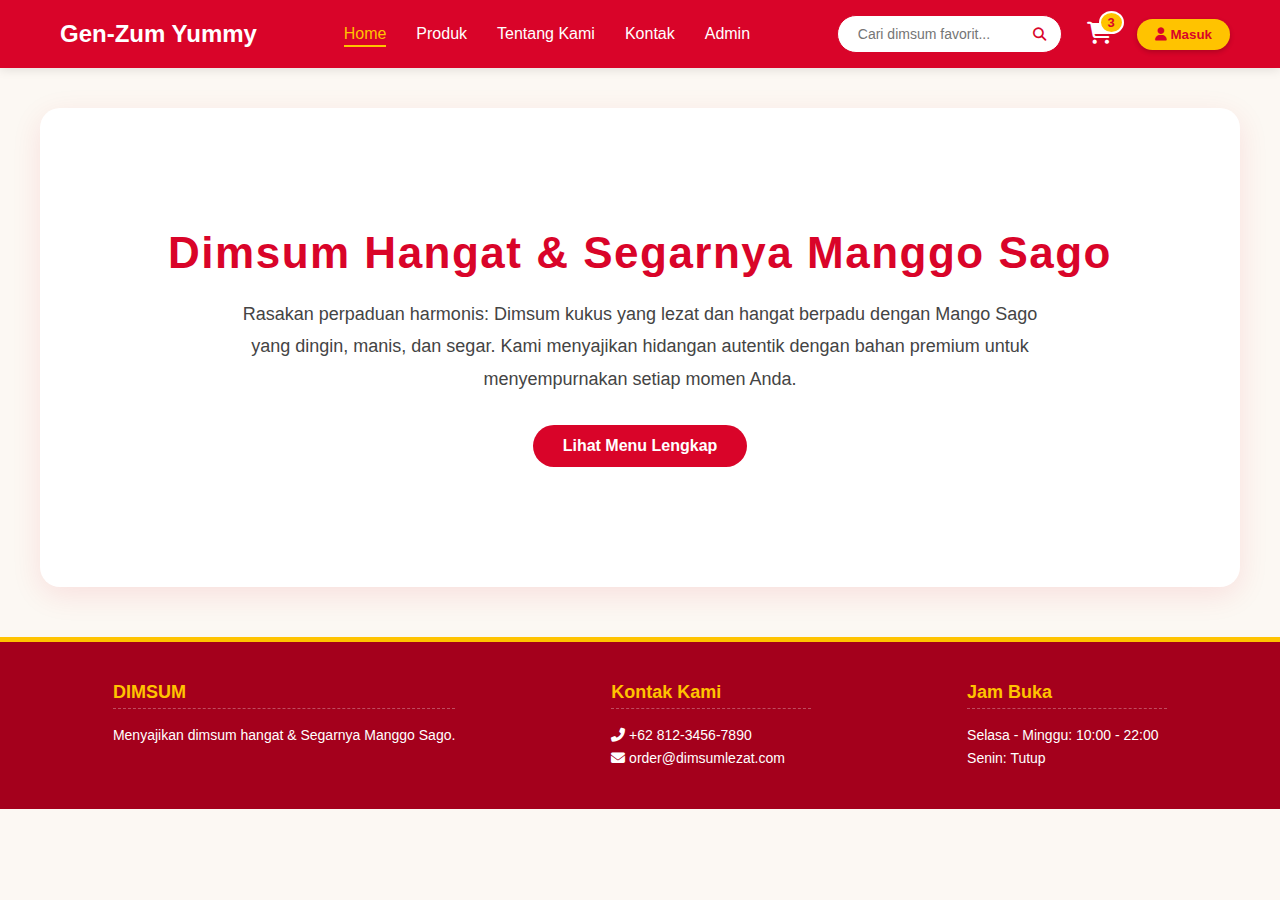
<file: index.html>
<!DOCTYPE html>
<html lang="id">
<head>
    <meta charset="UTF-8" />
    <meta name="viewport" content="width=device-width, initial-scale=1.0" />
    <title>DIMSUM - Home</title>
    <link href="https://cdnjs.cloudflare.com/ajax/libs/font-awesome/6.5.0/css/all.min.css" rel="stylesheet" />
    <style>
        * {
            margin: 0;
            padding: 0;
            box-sizing: border-box;
            font-family: "Poppins", sans-serif;
        }

        body {
            /* Latar belakang lebih lembut */
            background-color: #fcf8f3;
        }

        /* Navbar */
        .navbar {
            display: flex;
            justify-content: space-between;
            align-items: center;
            padding: 15px 50px;
            /* Warna Merah Khas Tiongkok */
            background: #d90429;
            color: white;
            box-shadow: 0 2px 10px rgba(0, 0, 0, 0.1);
        }

        .logo {
            font-size: 24px;
            font-weight: bold;
            display: flex;
            align-items: center;
            gap: 10px;
        }

        .menu {
            list-style: none;
            display: flex;
            gap: 30px;
        }

        .menu li a {
            text-decoration: none;
            color: white;
            font-weight: 500;
            transition: 0.3s;
            position: relative;
        }

        .menu li a:hover,
        .menu li a.active {
            /* Warna Emas saat hover/aktif */
            color: #ffc300;
            border-bottom: 2px solid #ffc300;
            padding-bottom: 3px;
        }

        .search-cart {
            display: flex;
            align-items: center;
            gap: 25px;
        }

        .search-box {
            display: flex;
            align-items: center;
            background: white;
            border-radius: 25px;
            padding: 5px 15px;
            border: 1px solid #d90429; /* Tambah border */
        }

        .search-box input {
            border: none;
            outline: none;
            padding: 5px;
            font-size: 14px;
            width: 180px;
        }

        .search-box button {
            background: none;
            border: none;
            /* Warna Ikon Pencarian */
            color: #d90429;
            cursor: pointer;
        }

        .cart {
            position: relative;
            font-size: 22px;
            cursor: pointer;
        }

        .cart i {
            color: white;
        }

        .cart span {
            position: absolute;
            top: -10px;
            right: -12px;
            /* Latar belakang Emas untuk notifikasi */
            background: #ffc300;
            color: #d90429;
            font-size: 13px;
            border-radius: 50%;
            padding: 2px 7px;
            font-weight: bold;
            border: 2px solid white;
        }

        /* Tombol Login */
        .login-btn {
            /* Background Emas */
            background: #ffc300;
            color: #d90429;
            border: none;
            border-radius: 25px;
            padding: 8px 18px;
            cursor: pointer;
            font-weight: 600;
            transition: 0.3s;
            box-shadow: 0 2px 5px rgba(0, 0, 0, 0.2);
        }

        .login-btn:hover {
            background: #ffdb58;
        }

        /* Hero Section */
        .hero {
            text-align: center;
            padding: 120px 40px;
            background: white;
            margin: 40px;
            border-radius: 20px;
            /* Bayangan dengan sedikit warna Merah */
            box-shadow: 0 8px 30px rgba(217, 4, 41, 0.1);
        }

        .hero h1 {
            font-size: 44px;
            /* Warna Merah pada Judul */
            color: #d90429;
            margin-bottom: 20px;
            letter-spacing: 1.5px;
        }

        .hero p {
            color: #444;
            font-size: 18px;
            line-height: 1.8;
            max-width: 800px;
            margin: auto;
            margin-bottom: 30px;
        }

        .hero-btn {
            background: #d90429;
            color: white;
            padding: 12px 30px;
            border-radius: 25px;
            text-decoration: none;
            font-weight: 600;
            font-size: 16px;
            transition: 0.3s;
            display: inline-block;
        }

        .hero-btn:hover {
            background: #ef233c;
            transform: translateY(-2px);
            box-shadow: 0 4px 10px rgba(0, 0, 0, 0.3);
        }

        /* Footer */
        footer {
            /* Background Merah Tua */
            background: #a4001c;
            color: white;
            padding: 40px 0;
            margin-top: 50px;
            border-top: 5px solid #ffc300; /* Border atas emas */
        }

        .footer-container {
            display: flex;
            justify-content: space-around;
            flex-wrap: wrap;
            text-align: left;
            padding: 0 50px;
            gap: 30px;
        }

        .footer-item {
            min-width: 200px;
        }

        .footer-item h3 {
            /* Warna Emas pada Judul Footer */
            color: #ffc300;
            margin-bottom: 15px;
            font-size: 18px;
            border-bottom: 1px dashed rgba(255, 255, 255, 0.3);
            padding-bottom: 5px;
        }

        .footer-item p {
            font-size: 14px;
            line-height: 1.6;
        }

        /* Responsive Design */
        @media (max-width: 992px) {
            .navbar {
                padding: 15px 20px;
            }
            .search-box input {
                width: 100px;
            }
        }

        @media (max-width: 768px) {
            .navbar {
                flex-direction: column;
                gap: 15px;
            }
            .menu {
                gap: 15px;
            }
            .search-cart {
                width: 100%;
                justify-content: space-around;
                gap: 10px;
            }
            .search-box {
                flex-grow: 1;
                max-width: 250px;
            }
            .login-btn {
                padding: 6px 12px;
            }
            .hero {
                padding: 80px 20px;
                margin: 20px;
            }
            .hero h1 {
                font-size: 32px;
            }
            .hero p {
                font-size: 16px;
            }
            .footer-container {
                justify-content: center;
                text-align: center;
            }
            .footer-item {
                min-width: 150px;
            }
        }
    </style>
</head>
<body>
    <nav class="navbar">
        <div class="logo">
            <i class="fa-solid fa-bao"></i>
            <span>Gen-Zum Yummy</span>
        </div>

        <ul class="menu">
    <li><a class="active" href="index.html">Home</a></li>
    <li><a href="products.html">Produk</a></li>
    <li><a href="about.html">Tentang Kami</a></li>
    <li><a href="contact.html">Kontak</a></li>
    <li><a href="admin.html">Admin</a></li> 
</ul>

        <div class="search-cart">
            <div class="search-box">
                <input type="text" placeholder="Cari dimsum favorit..." />
                <button><i class="fa fa-search"></i></button>
            </div>
            <div class="cart">
                <i class="fa fa-shopping-cart"></i>
                <span>3</span> </div>
            <button class="login-btn" onclick="window.location.href='login.html'">
                <i class="fa fa-user"></i> Masuk
            </button>
        </div>
    </nav>

    <section class="hero">
        <h1>Dimsum Hangat & Segarnya Manggo Sago</h1>
        <p>
            Rasakan perpaduan harmonis: Dimsum kukus yang lezat dan hangat berpadu dengan Mango Sago yang dingin, manis, dan segar. Kami menyajikan hidangan autentik dengan bahan premium untuk menyempurnakan setiap momen Anda.
        </p>
        <a href="products.html" class="hero-btn">Lihat Menu Lengkap</a>
    </section>


    <footer>
        <div class="footer-container">
            <div class="footer-item">
                <h3>DIMSUM</h3>
                <p>Menyajikan dimsum hangat & Segarnya Manggo Sago.</p>
            </div>
            <div class="footer-item">
                <h3>Kontak Kami</h3>
                <p><i class="fa fa-phone-alt"></i> +62 812-3456-7890</p>
                <p><i class="fa fa-envelope"></i> order@dimsumlezat.com</p>
            </div>
            <div class="footer-item">
                <h3>Jam Buka</h3>
                <p>Selasa - Minggu: 10:00 - 22:00</p>
                <p>Senin: Tutup</p>
            </div>
        </div>
    </footer>
</body>
</html>
</file>
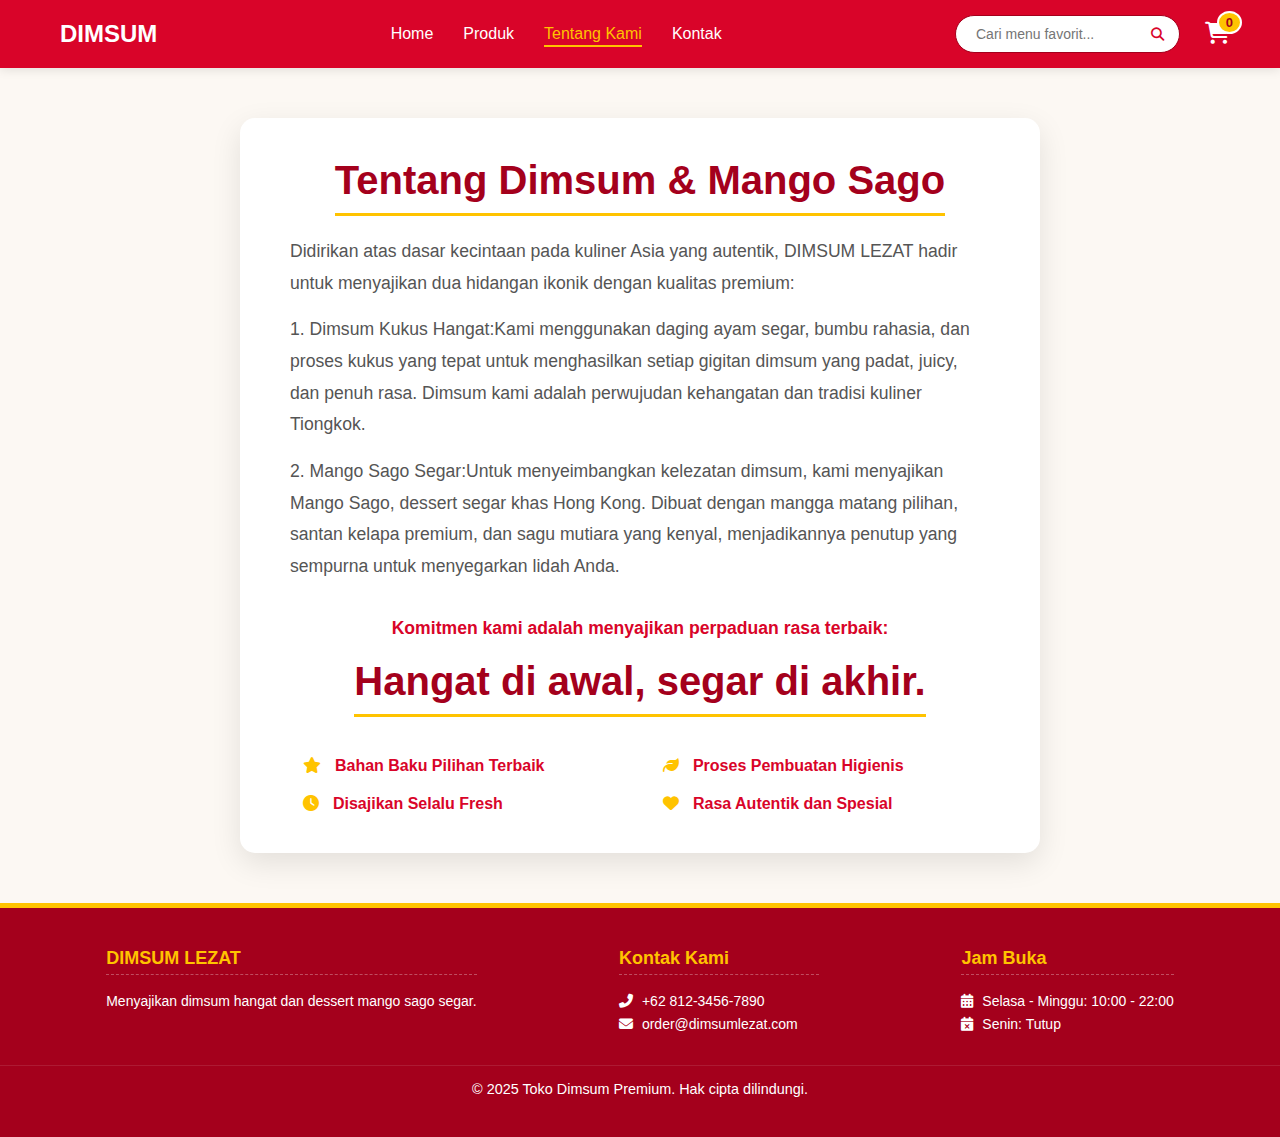
<file: about.html>
<!DOCTYPE html>
<html lang="id">
<head>
    <meta charset="UTF-8" />
    <meta name="viewport" content="width=device-width, initial-scale=1.0" />
    <title>DIMSUM - Tentang Kami</title>
    <link href="https://cdnjs.cloudflare.com/ajax/libs/font-awesome/6.5.0/css/all.min.css" rel="stylesheet" />
    <style>
        /* Dimsum Theme (Red & Gold) - Consistency with index.html */
        :root {
            --red: #d90429;
            --gold: #ffc300;
            --red-dark: #a4001c;
            --bg: #fcf8f3; /* Light Cream */
            --white: #ffffff;
            --text: #333;
        }

        * {
            margin: 0;
            padding: 0;
            box-sizing: border-box;
            font-family: "Poppins", sans-serif;
        }

        body {
            background-color: var(--bg);
            color: var(--text);
        }

        /* Navbar Styling */
        .navbar {
            display: flex;
            justify-content: space-between;
            align-items: center;
            padding: 15px 50px;
            background: var(--red);
            color: white;
            box-shadow: 0 2px 10px rgba(0, 0, 0, 0.1);
        }

        .logo {
            font-size: 24px;
            font-weight: bold;
            display: flex;
            align-items: center;
            gap: 10px;
        }

        .menu {
            list-style: none;
            display: flex;
            gap: 30px;
        }

        .menu li a {
            text-decoration: none;
            color: white;
            font-weight: 500;
            transition: 0.3s;
        }

        .menu li a:hover,
        .menu li a.active {
            color: var(--gold);
            border-bottom: 2px solid var(--gold);
            padding-bottom: 3px;
        }

        .search-cart {
            display: flex;
            align-items: center;
            gap: 25px;
        }

        .search-box {
            display: flex;
            align-items: center;
            background: white;
            border-radius: 25px;
            padding: 5px 15px;
            border: 1px solid var(--red-dark);
        }

        .search-box input {
            border: none;
            outline: none;
            padding: 5px;
            font-size: 14px;
            width: 180px;
        }

        .search-box button {
            background: none;
            border: none;
            color: var(--red);
            cursor: pointer;
        }

        .cart {
            position: relative;
            font-size: 22px;
            cursor: pointer;
        }

        .cart i {
            color: white;
        }

        .cart span {
            position: absolute;
            top: -10px;
            right: -12px;
            background: var(--gold);
            color: var(--red-dark);
            font-size: 13px;
            border-radius: 50%;
            padding: 2px 7px;
            font-weight: bold;
            border: 2px solid white;
        }

        /* ABOUT SECTION STYLING */
        .about {
            padding: 50px 40px;
            display: flex;
            justify-content: center;
            align-items: center;
            min-height: 70vh;
        }

        .about-card {
            background: var(--white);
            max-width: 800px;
            padding: 40px 50px;
            border-radius: 15px;
            box-shadow: 0 10px 30px rgba(0, 0, 0, 0.1);
            text-align: center;
        }

        .about-card h1 {
            font-size: 2.5rem;
            color: var(--red-dark);
            margin-bottom: 20px;
            border-bottom: 3px solid var(--gold);
            padding-bottom: 10px;
            display: inline-block;
        }

        .about-card p {
            font-size: 1.1rem;
            line-height: 1.8;
            color: #555;
            margin-bottom: 15px;
            text-align: left;
        }

        .about-card ul {
            list-style: none;
            padding: 0;
            margin-top: 20px;
            display: flex;
            justify-content: space-around;
            gap: 20px;
            flex-wrap: wrap;
        }

        .about-card ul li {
            font-weight: 600;
            color: var(--red);
            flex-basis: 45%;
            text-align: left;
        }

        .about-card ul li i {
            margin-right: 10px;
            color: var(--gold);
        }

        /* Footer Styling */
        footer {
            background: var(--red-dark);
            color: white;
            padding: 40px 0;
            margin-top: 0; /* Menghapus margin-top bawaan */
            border-top: 5px solid var(--gold);
        }

        .footer-container {
            display: flex;
            justify-content: space-around;
            flex-wrap: wrap;
            text-align: left;
            padding: 0 50px;
            gap: 30px;
        }

        .footer-item {
            min-width: 200px;
        }

        .footer-item h3 {
            color: var(--gold);
            margin-bottom: 15px;
            font-size: 18px;
            border-bottom: 1px dashed rgba(255, 255, 255, 0.3);
            padding-bottom: 5px;
        }

        .footer-item p {
            font-size: 14px;
            line-height: 1.6;
        }
        
        .footer-item i {
             margin-right: 5px;
        }
        
        .copyright {
            text-align: center;
            margin-top: 30px;
            padding-top: 15px;
            border-top: 1px solid rgba(255, 255, 255, 0.1);
            font-size: 0.9rem;
        }

        @media (max-width: 768px) {
            .navbar {
                flex-direction: column;
                gap: 10px;
            }
            .menu {
                display: none; /* Menyembunyikan menu pada layar kecil */
            }
            .about-card {
                padding: 30px;
            }
            .about-card h1 {
                font-size: 2rem;
            }
            .search-box input {
                width: 100px;
            }
        }
    </style>
</head>
<body>
    <nav class="navbar">
        <div class="logo">
            <i class="fa-solid fa-bao"></i>
            <span>DIMSUM</span>
        </div>

        <ul class="menu">
            <li><a href="index.html">Home</a></li>
            <li><a href="products.html">Produk</a></li>
            <li><a class="active" href="about.html">Tentang Kami</a></li>
            <li><a href="contact.html">Kontak</a></li>
        </ul>

        <div class="search-cart">
            <div class="search-box">
                <input type="text" placeholder="Cari menu favorit..." />
                <button><i class="fa fa-search"></i></button>
            </div>
            <div class="cart">
                <i class="fa fa-shopping-cart"></i>
                <span>0</span>
            </div>
        </div>
    </nav>

    <section class="about">
        <div class="about-card">
            <h1>Tentang Dimsum & Mango Sago</h1>
            
            <p>
                Didirikan atas dasar kecintaan pada kuliner Asia yang autentik, DIMSUM LEZAT hadir untuk menyajikan dua hidangan ikonik dengan kualitas premium:
            </p>

            <p>
                1. Dimsum Kukus Hangat:Kami menggunakan daging ayam segar, bumbu rahasia, dan proses kukus yang tepat untuk menghasilkan setiap gigitan dimsum yang padat, juicy, dan penuh rasa. Dimsum kami adalah perwujudan kehangatan dan tradisi kuliner Tiongkok.
            </p>
            
            <p>
                2. Mango Sago Segar:Untuk menyeimbangkan kelezatan dimsum, kami menyajikan Mango Sago, dessert segar khas Hong Kong. Dibuat dengan mangga matang pilihan, santan kelapa premium, dan sagu mutiara yang kenyal, menjadikannya penutup yang sempurna untuk menyegarkan lidah Anda.
            </p>
            
            <p style="text-align:center; margin-top: 30px; font-weight: 600; color: var(--red);">
                Komitmen kami adalah menyajikan perpaduan rasa terbaik:
                <h1>Hangat di awal, segar di akhir.</h1>
            </p>
            
            <ul>
                <li><i class="fa-solid fa-star"></i> Bahan Baku Pilihan Terbaik</li>
                <li><i class="fa-solid fa-leaf"></i> Proses Pembuatan Higienis</li>
                <li><i class="fa-solid fa-clock"></i> Disajikan Selalu Fresh</li>
                <li><i class="fa-solid fa-heart"></i> Rasa Autentik dan Spesial</li>
            </ul>
        </div>
    </section>
    
    <footer>
        <div class="footer-container">
            <div class="footer-item">
                <h3>DIMSUM LEZAT</h3>
                <p>Menyajikan dimsum hangat dan dessert mango sago segar.</p>
            </div>
            <div class="footer-item">
                <h3>Kontak Kami</h3>
                <p><i class="fa fa-phone-alt"></i> +62 812-3456-7890</p>
                <p><i class="fa fa-envelope"></i> order@dimsumlezat.com</p>
            </div>
            <div class="footer-item">
                <h3>Jam Buka</h3>
                <p><i class="fa fa-calendar-alt"></i> Selasa - Minggu: 10:00 - 22:00</p>
                <p><i class="fa fa-calendar-times"></i> Senin: Tutup</p>
            </div>
        </div>
        <div class="copyright">
            © 2025 Toko Dimsum Premium. Hak cipta dilindungi.
        </div>
    </footer>
</body>
</html>
</file>
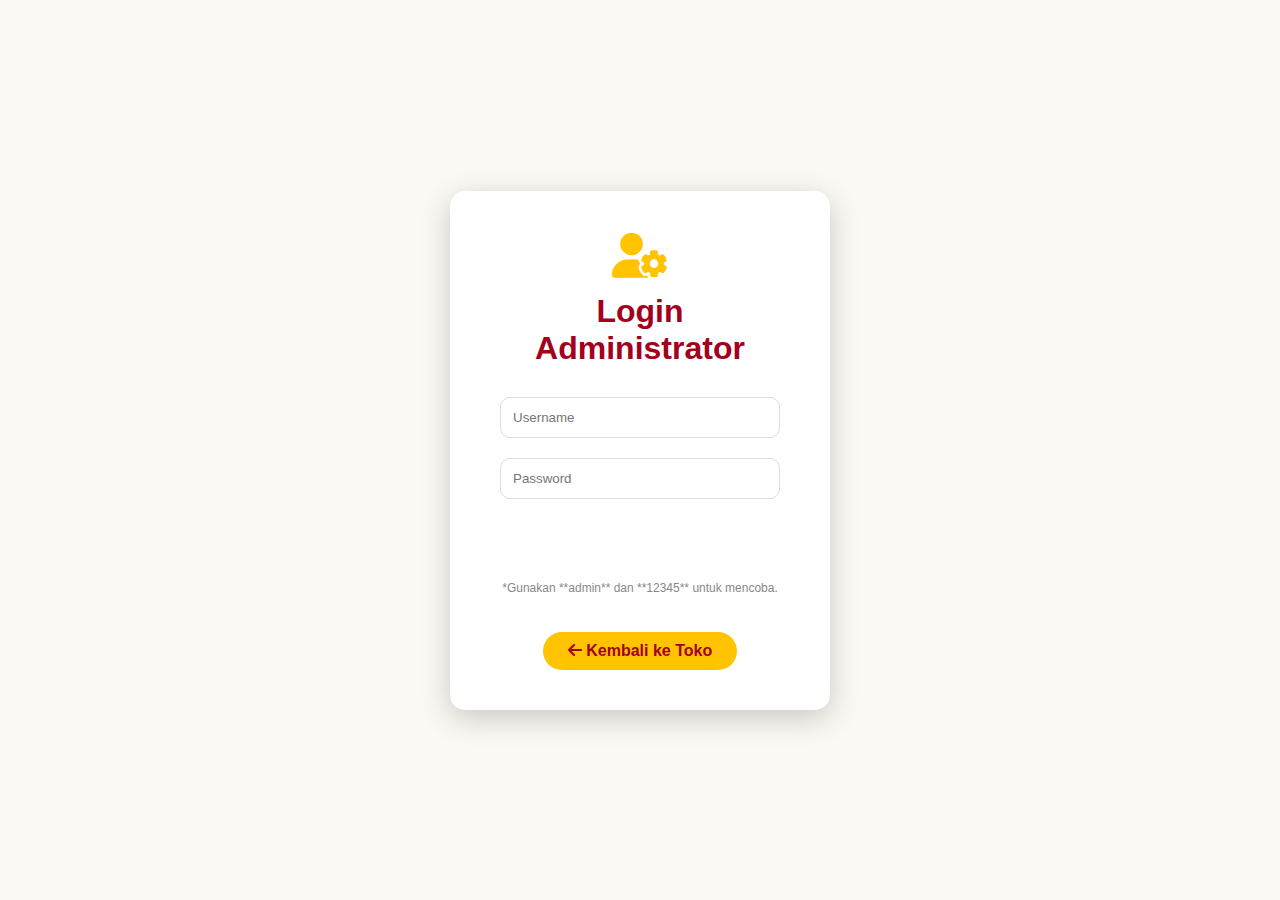
<file: admin.html>
<!DOCTYPE html>
<html lang="id">
<head>
    <meta charset="utf-8" />
    <meta name="viewport" content="width=device-width, initial-scale=1" />
    <title>Admin - DIMSUM LEZAT</title>
    <link href="https://cdnjs.cloudflare.com/ajax/libs/font-awesome/6.5.0/css/all.min.css" rel="stylesheet" />
    <style>
        /* Dimsum Admin Theme (Red & Gold) */
        :root{
            --red-main: #d90429;
            --red-dark: #a4001c;
            --gold: #ffc300;
            --bg: #fcf8f3; /* Light Cream */
            --white: #fff;
            --text: #222;
        }
        *{box-sizing:border-box}
        body{margin:0;font-family:"Poppins",sans-serif;background:var(--bg)}

        /* --- DASHBOARD STYLES --- */
        #dashboard-view { display: none; } /* Default hidden */
        .sidebar{
            width:250px;height:100vh;position:fixed;left:0;top:0;
            background:linear-gradient(180deg, var(--red-dark), var(--red-main));
            color:white;padding:22px 0;display:flex;flex-direction:column;justify-content:space-between;
            box-shadow:3px 0 16px rgba(0,0,0,0.2)
        }
        .sidebar h2{text-align:center;margin:0 12px 10px;font-size:22px;letter-spacing:1px}
        .sidebar ul{list-style:none;padding:0;margin:0}
        .sidebar ul li{padding:12px 20px;display:flex;gap:12px;align-items:center;transition: background 0.2s;}
        .sidebar ul li:hover,.sidebar ul li.active{background:rgba(255,255,255,0.2);cursor:pointer}
        .sidebar a{color:white;text-decoration:none;display:block;width:100%}
        .logout{padding:12px 20px;text-align:center;background:rgba(255,255,255,0.15);margin:0 12px;border-radius:8px;cursor:pointer;font-weight: 600; transition: background 0.2s;}
        .logout:hover{background:rgba(255,255,255,0.25);}
        
        .content{margin-left:250px;padding:35px}
        h1{color:var(--red-dark);margin:0 0 20px}
        
        .info-cards{display:flex;gap:20px;flex-wrap:wrap;margin-bottom: 30px;}
        .card{background:var(--white);padding:20px;border-radius:12px;box-shadow:0 8px 20px rgba(0,0,0,0.1);flex:1;min-width:220px;text-align:center;border-left: 5px solid var(--red-main);}
        .card i{font-size:32px;color:var(--red-main);margin-bottom:10px}
        .card h3{margin:8px 0;color:#555;font-size: 1.1rem;}
        .card p{font-weight:800;font-size:1.4rem;color:var(--red-dark)}
        
        table{width:100%;border-collapse:collapse;margin-top:22px;background:var(--white);border-radius:10px;overflow:hidden;box-shadow:0 8px 28px rgba(0,0,0,0.08)}
        th,td{padding:15px 12px;text-align:center;border-bottom:1px solid #f1f1f1; font-size: 0.95rem;}
        th{background:var(--red-main);color:white;font-weight:700;letter-spacing: 0.5px;}
        tr:hover{background:#fff3f5;}
        
        .controls{display:flex;gap:15px;justify-content:flex-end;margin-top:25px}
        .btn{padding:10px 18px;border-radius:10px;border:0;cursor:pointer;font-weight:600;transition: background 0.2s;}
        .btn-danger{background:#ff4d6d;color:white;}
        .btn-danger:hover{background:#e03c58;}
        .btn-secondary{background:#e9ecef;color:var(--text);}
        .btn-secondary:hover{background:#d5d9dc;}

        /* --- LOGIN STYLES --- */
        #login-view {
            display: flex;
            justify-content: center;
            align-items: center;
            height: 100vh;
            background: linear-gradient(135deg, var(--red), var(--red-dark));
        }
        .login-container {
            background: var(--white);
            padding: 40px 50px;
            border-radius: 15px;
            box-shadow: 0px 8px 30px rgba(0, 0, 0, 0.2);
            width: 380px;
            text-align: center;
        }
        .login-container h1 {
            color: var(--red-dark);
            margin-bottom: 20px;
        }
        .login-container .logo {
            font-size: 45px;
            color: var(--gold); 
            margin-bottom: 10px;
        }
        .login-container input {
            width: 100%;
            padding: 12px;
            margin: 10px 0;
            border: 1px solid #ddd;
            border-radius: 10px;
        }
        .login-container button {
            width: 100%;
            padding: 12px;
            margin-top: 15px;
            background: var(--red);
            color: #fff;
            border: none;
            border-radius: 10px;
            font-size: 16px;
            font-weight: bold;
            cursor: pointer;
            transition: 0.3s;
        }
        .login-container button:hover {
            background: var(--red-dark);
        }
        .link-section a {
            text-decoration: none;
            color: var(--red);
            font-weight: 500;
        }
        .back-store {
            display: inline-block;
            margin-top: 25px;
            padding: 10px 25px;
            background-color: var(--gold);
            color: var(--red-dark);
            border-radius: 30px;
            font-weight: bold;
            text-decoration: none;
        }
        
        /* Responsive Table */
        @media(max-width:900px){ 
            .sidebar{position:static;width:100%;height:auto} 
            .content{margin-left:0;padding:18px} 
            .info-cards{flex-direction:column}
            table, thead, tbody, th, td, tr { display: block; }
            thead tr { position: absolute; top: -9999px; left: -9999px; }
            tr { border: 1px solid #ccc; margin-bottom: 10px; border-radius: 8px; }
            td { border: none; border-bottom: 1px solid #eee; position: relative; padding-left: 50%; text-align: right; }
            td:before { 
                position: absolute; 
                top: 6px; 
                left: 6px; 
                width: 45%; 
                padding-right: 10px; 
                white-space: nowrap; 
                text-align: left;
                font-weight: 600;
                color: var(--red-main);
            }
            td:nth-of-type(1):before { content: "No"; }
            td:nth-of-type(2):before { content: "Produk"; }
            td:nth-of-type(3):before { content: "Harga"; }
            td:nth-of-type(4):before { content: "Nama"; }
            td:nth-of-type(5):before { content: "Alamat"; }
            td:nth-of-type(6):before { content: "Catatan"; }
            td:nth-of-type(7):before { content: "Tanggal"; }
        }
    </style>
</head>
<body>
    
    <div id="login-view">
        <div class="login-container">
            <div class="logo"><i class="fa-solid fa-user-gear"></i></div>
            <h1>Login Administrator</h1>

            <input type="text" id="loginUsername" placeholder="Username" />
            <input type="password" id="loginPassword" placeholder="Password" />

            <button onclick="loginAdmin()">Masuk Dashboard</button>
            
            <p style="margin-top: 15px; font-size: 12px; color: #888;">
                *Gunakan **admin** dan **12345** untuk mencoba.
            </p>

            <a href="index.html" class="back-store">
                <i class="fa-solid fa-arrow-left"></i> Kembali ke Toko
            </a>
        </div>
    </div>
    
    <div id="dashboard-view">
        <div class="sidebar">
            <div>
                <h2>Admin DIMSUM</h2>
                <ul>
                    <li class="active"><i class="fa-solid fa-house"></i> <a href="#" onclick="return false;">Dashboard</a></li>
                    <li><i class="fa-solid fa-cart-shopping"></i> <a href="products.html">Toko</a></li>
                    <li><i class="fa-solid fa-box"></i> <a href="#">Laporan</a></li>
                </ul>
            </div>
            <div style="padding:14px">
                <div class="logout" onclick="logoutAdmin()"><i class="fa-solid fa-right-from-bracket"></i> Logout</div>
            </div>
        </div>

        <div class="content">
            <h1>Selamat Datang, Admin</h1>

            <div class="info-cards">
                <div class="card">
                    <i class="fa-solid fa-chart-line"></i>
                    <h3>Total Penjualan</h3>
                    <p id="total-penjualan">Rp 0</p>
                </div>
                <div class="card">
                    <i class="fa-solid fa-box-open"></i>
                    <h3>Total Produk Terjual</h3>
                    <p id="total-produk">0 Item</p>
                </div>
                <div class="card">
                    <i class="fa-solid fa-users-line"></i>
                    <h3>Jumlah Pelanggan</h3>
                    <p id="total-pelanggan">0</p>
                </div>
            </div>
            
            <h2>Daftar Pesanan</h2>

            <div class="controls">
                <button class="btn btn-secondary" onclick="downloadCSV()">Export CSV</button>
                <button class="btn btn-danger" onclick="hapusSemuaData()">Hapus Semua Data</button>
            </div>

            <table aria-live="polite">
                <thead>
                    <tr>
                        <th>No</th>
                        <th>Produk</th>
                        <th>Harga</th>
                        <th>Nama</th>
                        <th>Alamat</th>
                        <th>Catatan</th>
                        <th>Tanggal</th>
                    </tr>
                </thead>
                <tbody id="tabel-pesanan"></tbody>
            </table>
        </div>
    </div>

    <script>
        // --- LOGIKA UTAMA DISPLAY ---
        function checkAuthAndDisplay() {
            const isLoggedIn = localStorage.getItem('loginAdmin') === 'true';
            const loginView = document.getElementById('login-view');
            const dashboardView = document.getElementById('dashboard-view');
            
            if (isLoggedIn) {
                loginView.style.display = 'none';
                dashboardView.style.display = 'block';
                loadDataAdmin(); // Muat data hanya jika sudah login
            } else {
                loginView.style.display = 'flex'; // Menggunakan flex untuk tampilan login
                dashboardView.style.display = 'none';
            }
        }

        // --- LOGIN & LOGOUT ---
        function loginAdmin() {
            const user = document.getElementById("loginUsername").value.trim();
            const pass = document.getElementById("loginPassword").value.trim();

            if (user === "admin" && pass === "12345") {
                localStorage.setItem("loginAdmin", "true");
                alert("✅ Login berhasil! Selamat datang Admin.");
                checkAuthAndDisplay(); // Tampilkan dashboard
            } else {
                alert("⚠️ Username atau password salah!");
            }
        }

        function logoutAdmin(){
            if(!confirm('Yakin ingin logout dari sesi Admin?')) return;
            localStorage.removeItem('loginAdmin');
            alert('Anda telah logout.');
            checkAuthAndDisplay(); // Tampilkan halaman login
        }

        // --- DATA & UTILITY DASHBOARD ---
        function loadDataAdmin(){
            const data = JSON.parse(localStorage.getItem('dataAdmin')) || [];
            const tbody = document.getElementById('tabel-pesanan');
            tbody.innerHTML = '';

            let totalPenjualan = 0;
            let produkCount = 0;
            const pelangganSet = new Set();

            data.forEach((row, idx) => {
                const tr = document.createElement('tr');
                tr.innerHTML = `
                    <td>${idx+1}</td>
                    <td>${escapeHtml(row.produk)}</td>
                    <td>Rp ${Number(row.harga).toLocaleString('id-ID')}</td>
                    <td>${escapeHtml(row.nama)}</td>
                    <td style="max-width:200px;word-break:break-word">${escapeHtml(row.alamat)}</td>
                    <td style="max-width:140px;word-break:break-word">${escapeHtml(row.catatan || '')}</td>
                    <td>${escapeHtml(row.tanggal)}</td>
                `;
                tbody.appendChild(tr);
                totalPenjualan += Number(row.harga);
                produkCount++;
                pelangganSet.add(row.nama);
            });

            document.getElementById('total-penjualan').innerText = 'Rp ' + totalPenjualan.toLocaleString('id-ID');
            document.getElementById('total-produk').innerText = produkCount + ' Item';
            document.getElementById('total-pelanggan').innerText = pelangganSet.size;
        }

        function hapusSemuaData(){
            if(!confirm('Yakin mau menghapus semua data pesanan? Tindakan ini tidak dapat dibatalkan.')) return;
            localStorage.removeItem('dataAdmin');
            loadDataAdmin();
            alert('Semua data pesanan telah dihapus.');
        }

        function downloadCSV(){
            const data = JSON.parse(localStorage.getItem('dataAdmin')) || [];
            if(data.length === 0){ alert('Tidak ada data untuk diexport.'); return; }
            const header = ['No','Produk','Harga','Nama','Alamat','Catatan','Tanggal'];
            const rows = data.map((r,i) => [i+1, r.produk, r.harga, r.nama, r.alamat, r.catatan || '', r.tanggal]);
            const csvContent = [header, ...rows].map(e => e.map(field => `"${String(field).replace(/"/g,'""')}"`).join(',')).join('\r\n');
            const blob = new Blob([csvContent], { type: 'text/csv;charset=utf-8;' });
            const url = URL.createObjectURL(blob);
            const a = document.createElement('a');
            a.href = url;
            a.download = 'data_pesanan_dimsum.csv';
            document.body.appendChild(a);
            a.click();
            a.remove();
            URL.revokeObjectURL(url);
        }

        function escapeHtml(text){
            if(!text && text !== 0) return '';
            return String(text)
                .replaceAll('&','&amp;')
                .replaceAll('<','&lt;')
                .replaceAll('>','&gt;')
                .replaceAll('"','&quot;')
                .replaceAll("'", '&#39;');
        }

        // --- INIT ---
        document.addEventListener('DOMContentLoaded', checkAuthAndDisplay);
    </script>
</body>
</html>
</file>
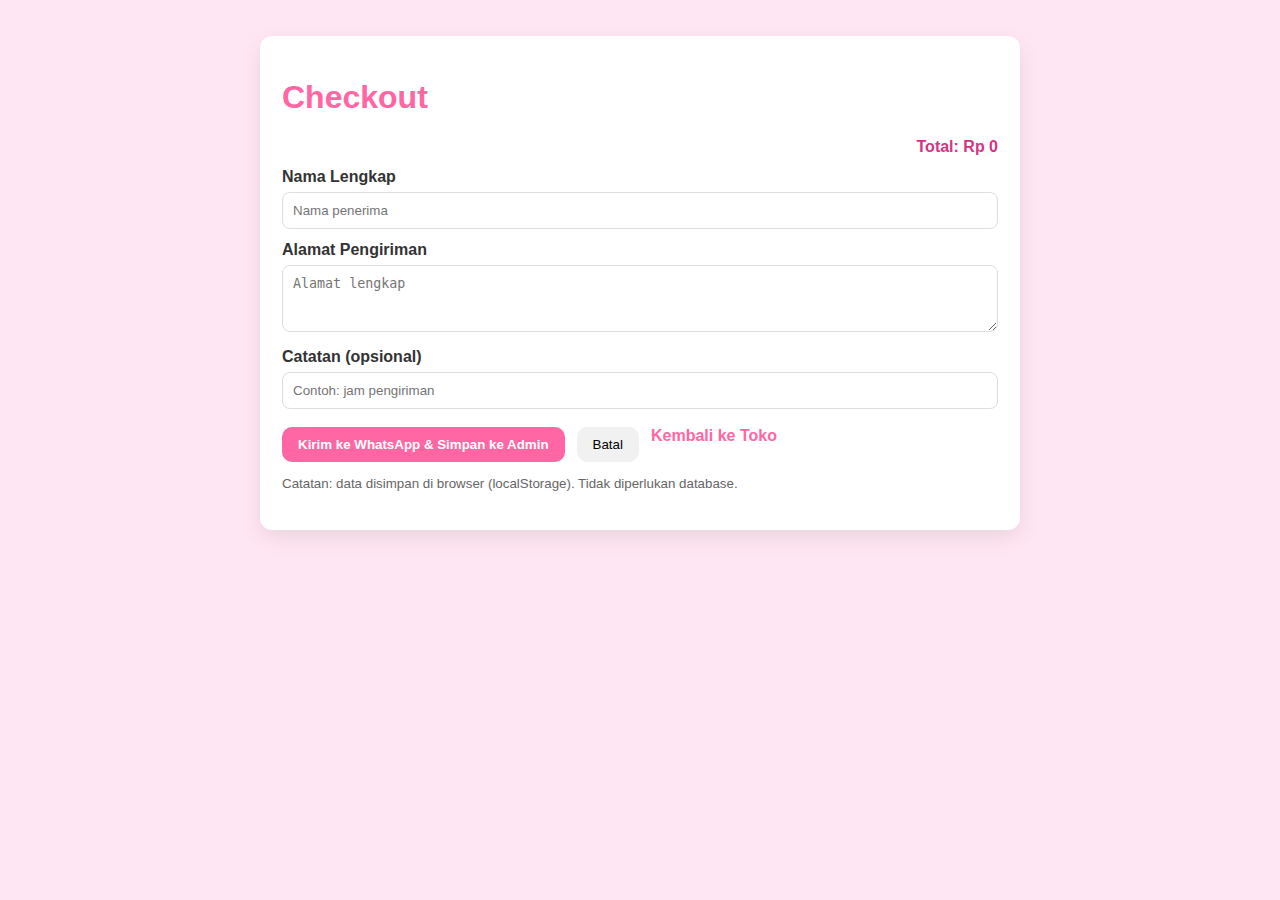
<file: checkout.html>
<!DOCTYPE html>
<html lang="id">
<head>
  <meta charset="utf-8" />
  <meta name="viewport" content="width=device-width, initial-scale=1" />
  <title>Checkout - GOGUMA</title>
  <link href="https://cdnjs.cloudflare.com/ajax/libs/font-awesome/6.5.0/css/all.min.css" rel="stylesheet" />
  <style>
    :root{
      --pink:#ff66a3; --pink-dark:#e60073; --bg:#ffe6f2; --white:#fff; --text:#333;
    }
    *{box-sizing:border-box}
    body{margin:0;font-family:"Poppins",sans-serif;background:var(--bg);color:var(--text)}
    .container{max-width:760px;margin:36px auto;background:var(--white);padding:22px;border-radius:12px;box-shadow:0 8px 22px rgba(0,0,0,0.08)}
    h1{color:var(--pink)}
    .items{margin-top:12px}
    .item{display:flex;justify-content:space-between;padding:10px 0;border-bottom:1px solid #eee}
    .total{margin-top:14px;text-align:right;font-weight:800;color:#d63384}
    label{display:block;margin-top:12px;font-weight:600}
    input[type="text"], textarea{width:100%;padding:10px;border:1px solid #ddd;border-radius:8px;margin-top:6px}
    .btns{display:flex;gap:12px;margin-top:18px;flex-wrap:wrap}
    .btn-primary{background:var(--pink);color:white;border:0;padding:10px 16px;border-radius:10px;cursor:pointer;font-weight:700}
    .btn-secondary{background:#f1f1f1;border:0;padding:10px 16px;border-radius:10px;cursor:pointer}
    small{color:#666}
    a.link{color:var(--pink);text-decoration:none;font-weight:700}
  </style>
</head>
<body>
  <div class="container">
    <h1>Checkout</h1>
    <div id="itemsWrapper" class="items"></div>
    <div id="totalWrapper" class="total">Total: Rp 0</div>

    <label for="nama">Nama Lengkap</label>
    <input id="nama" type="text" placeholder="Nama penerima" />

    <label for="alamat">Alamat Pengiriman</label>
    <textarea id="alamat" rows="3" placeholder="Alamat lengkap"></textarea>

    <label for="catatan">Catatan (opsional)</label>
    <input id="catatan" type="text" placeholder="Contoh: jam pengiriman" />

    <div class="btns">
      <button class="btn-primary" onclick="kirimKeAdminDanWA()">Kirim ke WhatsApp & Simpan ke Admin</button>
      <button class="btn-secondary" onclick="batal()">Batal</button>
      <a class="link" href="products.html">Kembali ke Toko</a>
    </div>
    <p style="margin-top:12px"><small>Catatan: data disimpan di browser (localStorage). Tidak diperlukan database.</small></p>
  </div>

  <script>
    // Nomor WA admin — ganti sesuai nomor tujuan (format tanpa 0, mis. 6287...)
    const adminWA = "6287891545344"; // contoh: 6287xxx...

    // Ambil cart dari localStorage
    let cart = JSON.parse(localStorage.getItem('cart')) || [];

    function renderCart(){
      const wrap = document.getElementById('itemsWrapper');
      const totalEl = document.getElementById('totalWrapper');
      wrap.innerHTML = '';
      let total = 0;
      cart.forEach((it, idx) => {
        total += it.price;
        const div = document.createElement('div');
        div.className = 'item';
        div.innerHTML = `<div>${idx+1}. ${it.name}</div><div>Rp ${it.price.toLocaleString('id-ID')}</div>`;
        wrap.appendChild(div);
      });
      totalEl.innerText = 'Total: Rp ' + total.toLocaleString('id-ID');
    }

    function batal(){
      // kembali ke products tanpa menghapus cart (opsional)
      window.location.href = 'products.html';
    }

    function kirimKeAdminDanWA(){
      const nama = document.getElementById('nama').value.trim();
      const alamat = document.getElementById('alamat').value.trim();
      const catatan = document.getElementById('catatan').value.trim();

      if(!nama || !alamat){
        alert('Harap isi nama dan alamat!');
        return;
      }
      if(cart.length === 0){
        alert('Keranjang kosong!');
        return;
      }

      // Simpan data pesanan ke localStorage (dataAdmin)
      const semuaPesanan = JSON.parse(localStorage.getItem('dataAdmin')) || [];
      const tanggal = new Date().toLocaleString();

      cart.forEach(item => {
        semuaPesanan.push({
          produk: item.name,
          harga: item.price,
          nama,
          alamat,
          catatan,
          tanggal
        });
      });
      localStorage.setItem('dataAdmin', JSON.stringify(semuaPesanan));

      // Buat pesan WA yang rapi
      let pesan = `Halo Admin GOGUMA,%0ASaya ingin memesan:%0A`;
      cart.forEach((it, i) => {
        pesan += `%0A${i+1}. ${it.name} - Rp ${it.price.toLocaleString('id-ID')}`;
      });
      let total = cart.reduce((s, it)=> s + it.price, 0);
      pesan += `%0A%0ATotal: Rp ${total.toLocaleString('id-ID')}`;
      pesan += `%0A%0ANama: ${nama}%0AAlamat: ${alamat}`;
      if(catatan) pesan += `%0Acatatan: ${encodeURIComponent(catatan)}`;
      pesan += `%0A%0ATerima kasih.`; // akhir pesan

      // Open WhatsApp in new tab
      const url = `https://wa.me/${adminWA}?text=${encodeURIComponent(decodeURIComponent(pesan))}`;
      window.open(url, '_blank');

      // Hapus cart (user sudah dikirimkan)
      localStorage.removeItem('cart');
      cart = [];
      alert('Pesanan berhasil dikirim ke WhatsApp dan disimpan untuk admin.');
      window.location.href = 'products.html';
    }

    // inisialisasi render
    renderCart();
  </script>
</body>
</html>
</file>
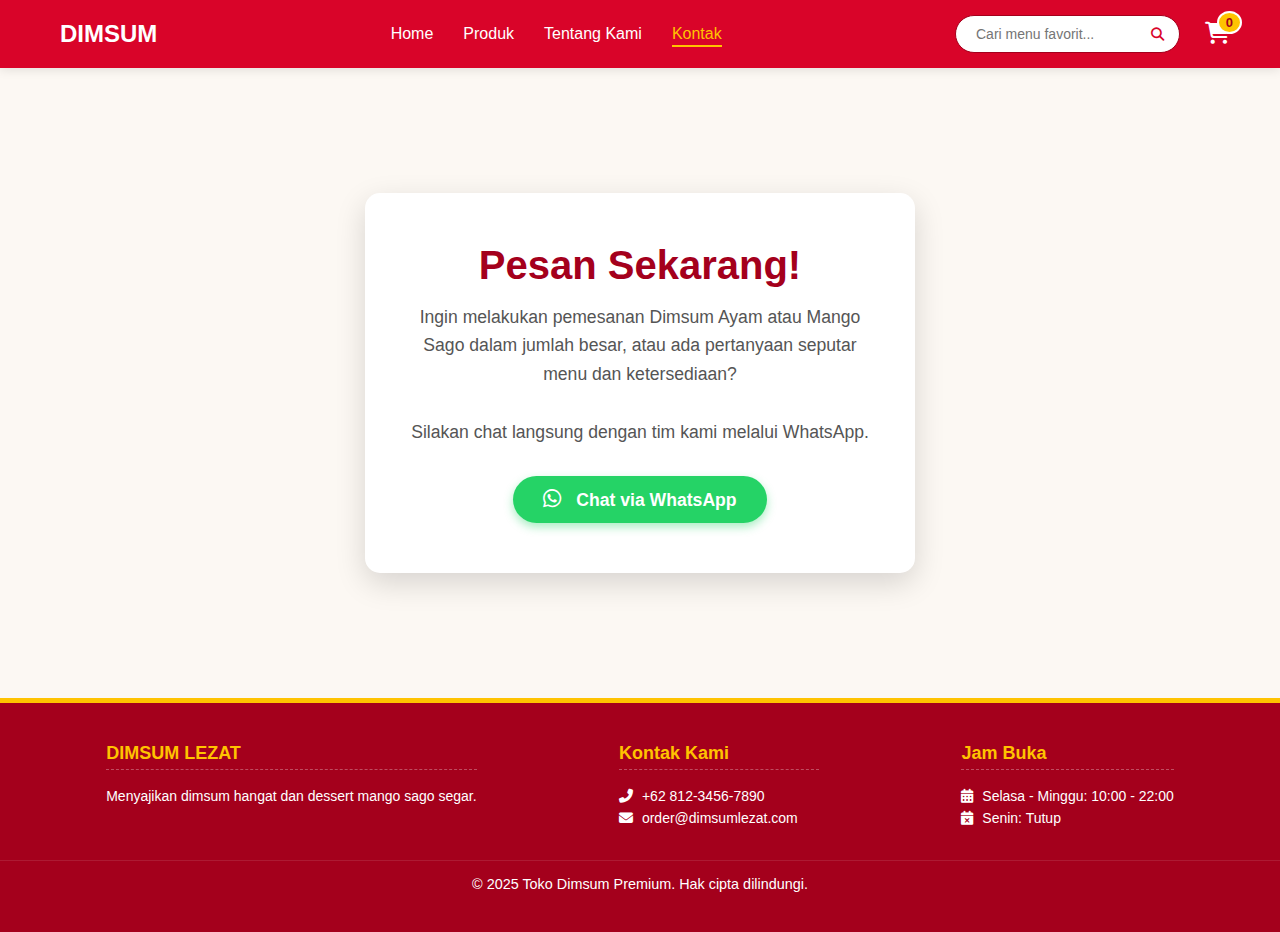
<file: contact.html>
<!DOCTYPE html>
<html lang="id">
<head>
    <meta charset="UTF-8" />
    <meta name="viewport" content="width=device-width, initial-scale=1.0" />
    <title>DIMSUM - Hubungi Kami</title>
    <link href="https://cdnjs.cloudflare.com/ajax/libs/font-awesome/6.5.0/css/all.min.css" rel="stylesheet" />
    <style>
        /* Dimsum Theme (Red & Gold) - Consistency */
        :root {
            --red: #d90429;
            --gold: #ffc300;
            --red-dark: #a4001c;
            --bg: #fcf8f3; /* Light Cream */
            --white: #ffffff;
            --text: #333;
        }

        * {
            margin: 0;
            padding: 0;
            box-sizing: border-box;
            font-family: "Poppins", sans-serif;
        }

        body {
            background-color: var(--bg);
            color: var(--text);
        }

        /* Navbar Styling */
        .navbar {
            display: flex;
            justify-content: space-between;
            align-items: center;
            padding: 15px 50px;
            background: var(--red);
            color: white;
            box-shadow: 0 2px 10px rgba(0, 0, 0, 0.1);
        }

        .logo {
            font-size: 24px;
            font-weight: bold;
            display: flex;
            align-items: center;
            gap: 10px;
        }
        .logo i {
            font-size: 1.5rem;
        }

        .menu {
            list-style: none;
            display: flex;
            gap: 30px;
        }

        .menu li a {
            text-decoration: none;
            color: white;
            font-weight: 500;
            transition: 0.3s;
        }

        .menu li a:hover,
        .menu li a.active {
            color: var(--gold);
            border-bottom: 2px solid var(--gold);
            padding-bottom: 3px;
        }

        .search-cart {
            display: flex;
            align-items: center;
            gap: 25px;
        }

        .search-box {
            display: flex;
            align-items: center;
            background: white;
            border-radius: 25px;
            padding: 5px 15px;
            border: 1px solid var(--red-dark);
        }

        .search-box input {
            border: none;
            outline: none;
            padding: 5px;
            font-size: 14px;
            width: 180px;
        }

        .search-box button {
            background: none;
            border: none;
            color: var(--red);
            cursor: pointer;
        }

        .cart {
            position: relative;
            font-size: 22px;
            cursor: pointer;
        }

        .cart i {
            color: white;
        }

        .cart span {
            position: absolute;
            top: -10px;
            right: -12px;
            background: var(--gold);
            color: var(--red-dark);
            font-size: 13px;
            border-radius: 50%;
            padding: 2px 7px;
            font-weight: bold;
            border: 2px solid white;
        }

        /* CONTACT SECTION STYLING */
        .contact {
            padding: 80px 40px;
            display: flex;
            justify-content: center;
            align-items: center;
            min-height: 70vh;
        }

        .contact-container {
            background: var(--white);
            max-width: 550px;
            padding: 50px 40px;
            border-radius: 15px;
            box-shadow: 0 10px 30px rgba(0, 0, 0, 0.15);
            text-align: center;
        }

        .contact-container h1 {
            font-size: 2.5rem;
            color: var(--red-dark);
            margin-bottom: 15px;
        }

        .contact-container p {
            font-size: 1.1rem;
            line-height: 1.6;
            color: #555;
            margin-bottom: 30px;
        }
        
        /* WhatsApp Button */
        .wa-btn {
            display: inline-block;
            background: #25d366; /* Warna khas WhatsApp */
            color: white;
            padding: 12px 30px;
            border-radius: 30px;
            text-decoration: none;
            font-weight: 600;
            font-size: 1.1rem;
            transition: 0.3s;
            box-shadow: 0 4px 10px rgba(37, 211, 102, 0.4);
        }

        .wa-btn i {
            margin-right: 10px;
            font-size: 1.3rem;
        }

        .wa-btn:hover {
            background: #128c7e;
            transform: translateY(-2px);
        }

        /* Footer Styling */
        footer {
            background: var(--red-dark);
            color: white;
            padding: 40px 0;
            margin-top: 0;
            border-top: 5px solid var(--gold);
        }

        .footer-container {
            display: flex;
            justify-content: space-around;
            flex-wrap: wrap;
            text-align: left;
            padding: 0 50px;
            gap: 30px;
        }

        .footer-item {
            min-width: 200px;
        }

        .footer-item h3 {
            color: var(--gold);
            margin-bottom: 15px;
            font-size: 18px;
            border-bottom: 1px dashed rgba(255, 255, 255, 0.3);
            padding-bottom: 5px;
        }

        .footer-item p {
            font-size: 14px;
            line-height: 1.6;
        }

        .footer-item i {
             margin-right: 5px;
        }

        .copyright {
            text-align: center;
            margin-top: 30px;
            padding-top: 15px;
            border-top: 1px solid rgba(255, 255, 255, 0.1);
            font-size: 0.9rem;
        }

        @media (max-width: 768px) {
            .navbar {
                flex-direction: column;
                gap: 10px;
            }
            .menu {
                display: none;
            }
            .contact-container {
                padding: 30px;
            }
            .search-box input {
                width: 100px;
            }
            .wa-btn {
                padding: 10px 20px;
                font-size: 1rem;
            }
        }
    </style>
</head>
<body>
    <nav class="navbar">
        <div class="logo">
            <i class="fa-solid fa-bao"></i>
            <span>DIMSUM</span>
        </div>

        <ul class="menu">
            <li><a href="index.html">Home</a></li>
            <li><a href="products.html">Produk</a></li>
            <li><a href="about.html">Tentang Kami</a></li>
            <li><a class="active" href="contact.html">Kontak</a></li>
        </ul>

        <div class="search-cart">
            <div class="search-box">
                <input type="text" placeholder="Cari menu favorit..." />
                <button><i class="fa fa-search"></i></button>
            </div>
            <div class="cart">
                <i class="fa fa-shopping-cart"></i>
                <span>0</span>
            </div>
        </div>
    </nav>

    <section class="contact">
        <div class="contact-container">
            <h1>Pesan Sekarang!</h1>
            <p>Ingin melakukan pemesanan Dimsum Ayam atau Mango Sago dalam jumlah besar, atau ada pertanyaan seputar menu dan ketersediaan?</p>
            <p>Silakan chat langsung dengan tim kami melalui WhatsApp.</p>
            <a href="https://wa.me/6281234567890" class="wa-btn" target="_blank">
                <i class="fa-brands fa-whatsapp"></i> Chat via WhatsApp
            </a>
        </div>
    </section>

    <footer>
        <div class="footer-container">
            <div class="footer-item">
                <h3>DIMSUM LEZAT</h3>
                <p>Menyajikan dimsum hangat dan dessert mango sago segar.</p>
            </div>
            <div class="footer-item">
                <h3>Kontak Kami</h3>
                <p><i class="fa fa-phone-alt"></i> +62 812-3456-7890</p>
                <p><i class="fa fa-envelope"></i> order@dimsumlezat.com</p>
            </div>
            <div class="footer-item">
                <h3>Jam Buka</h3>
                <p><i class="fa fa-calendar-alt"></i> Selasa - Minggu: 10:00 - 22:00</p>
                <p><i class="fa fa-calendar-times"></i> Senin: Tutup</p>
            </div>
        </div>
        <div class="copyright">
            © 2025 Toko Dimsum Premium. Hak cipta dilindungi.
        </div>
    </footer>
</body>
</html>
</file>
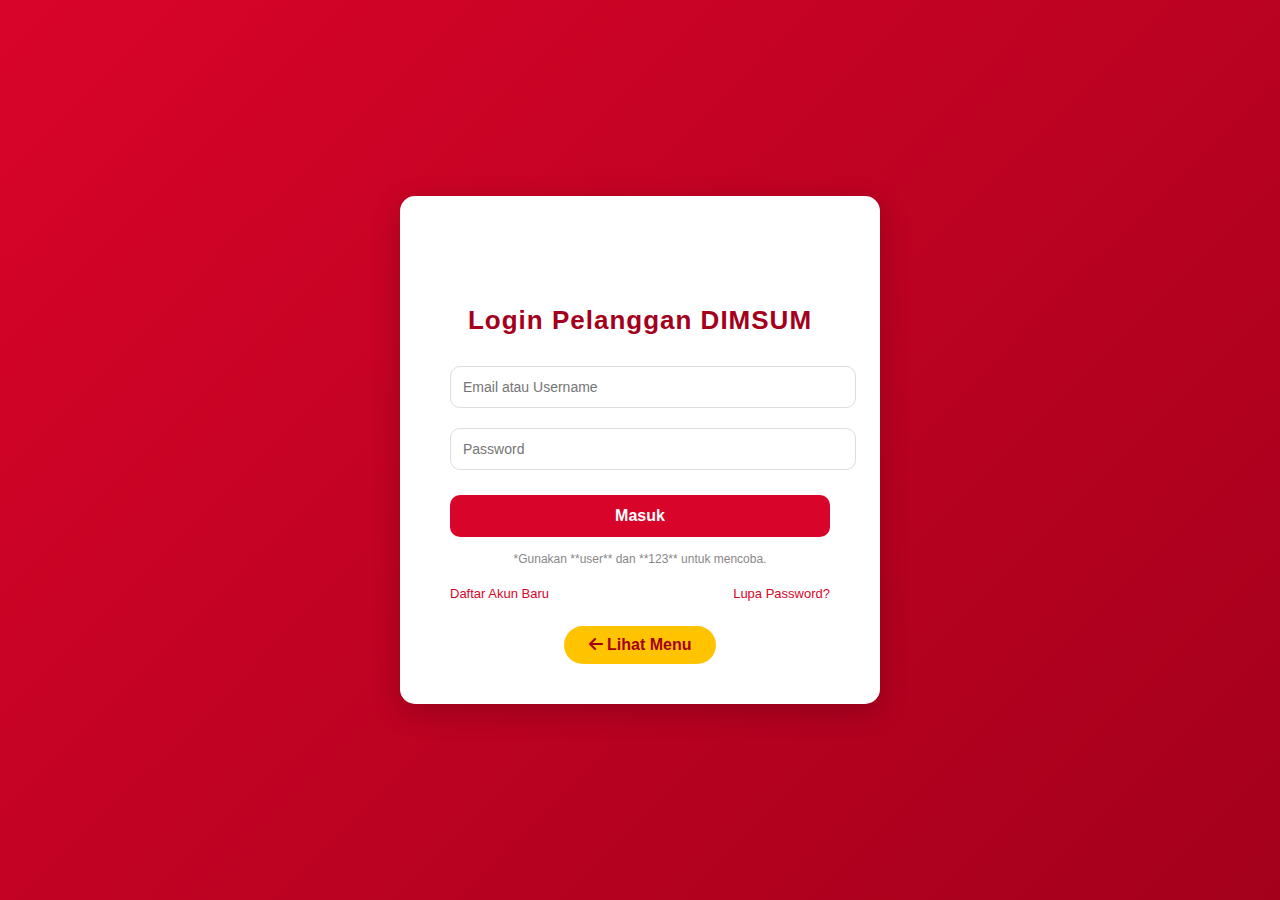
<file: login.html>
<!DOCTYPE html>
<html lang="id">
<head>
    <meta charset="UTF-8">
    <meta name="viewport" content="width=device-width, initial-scale=1.0">
    <title>Login Pelanggan - DIMSUM LEZAT</title>

    <link rel="stylesheet" href="https://cdnjs.cloudflare.com/ajax/libs/font-awesome/6.5.0/css/all.min.css">

    <style>
        /* Dimsum Theme Variables */
        :root {
            --red: #d90429;
            --gold: #ffc300;
            --red-dark: #a4001c;
            --white: #fff;
        }

        body {
            font-family: "Poppins", sans-serif;
            /* Background Merah & Emas */
            background: linear-gradient(135deg, var(--red), var(--red-dark));
            display: flex;
            justify-content: center;
            align-items: center;
            height: 100vh;
            margin: 0;
        }

        .login-container {
            background: var(--white);
            padding: 40px 50px;
            border-radius: 15px;
            box-shadow: 0px 8px 30px rgba(0, 0, 0, 0.2);
            width: 380px;
            text-align: center;
            position: relative;
        }

        .logo {
            /* Mengganti ikon dan warna */
            font-size: 45px;
            color: var(--gold); 
            margin-bottom: 10px;
        }

        .login-container h1 {
            color: var(--red-dark);
            font-size: 26px;
            margin-bottom: 20px;
            letter-spacing: 1px;
        }

        .login-container input {
            width: 100%;
            padding: 12px;
            margin: 10px 0;
            border: 1px solid #ddd;
            border-radius: 10px;
            font-size: 14px;
            transition: 0.3s;
        }

        .login-container input:focus {
            border-color: var(--red);
            outline: none;
            box-shadow: 0px 0px 6px rgba(217, 4, 41, 0.4);
        }

        .login-container button {
            width: 100%;
            padding: 12px;
            margin-top: 15px;
            background: var(--red);
            color: #fff;
            border: none;
            border-radius: 10px;
            font-size: 16px;
            font-weight: bold;
            cursor: pointer;
            transition: 0.3s;
        }

        .login-container button:hover {
            background: var(--red-dark);
            transform: scale(1.01);
        }

        .link-section {
            margin-top: 20px;
            display: flex;
            justify-content: space-between;
            font-size: 13px;
        }

        .link-section a {
            text-decoration: none;
            color: var(--red);
            font-weight: 500;
            transition: 0.3s;
        }

        .link-section a:hover {
            text-decoration: underline;
            color: var(--red-dark);
        }

        .back-store {
            display: inline-block;
            margin-top: 25px;
            padding: 10px 25px;
            background-color: var(--gold);
            color: var(--red-dark);
            border-radius: 30px;
            font-weight: bold;
            text-decoration: none;
            transition: 0.3s;
        }

        .back-store:hover {
            background-color: #e0ac00;
            transform: scale(1.05);
        }
    </style>
</head>

<body>
    <div class="login-container">
        <div class="logo"><i class="fa-solid fa-bao"></i></div>
        <h1>Login Pelanggan DIMSUM</h1>

        <input type="text" id="username" placeholder="Email atau Username" />
        <input type="password" id="password" placeholder="Password" />

        <button onclick="loginUser()">Masuk</button>
        
        <p style="margin-top: 15px; font-size: 12px; color: #888;">
             *Gunakan **user** dan **123** untuk mencoba.
        </p>

        <div class="link-section">
            <a href="register.html">Daftar Akun Baru</a>
            <a href="forgot.html">Lupa Password?</a>
        </div>

        <a href="products.html" class="back-store">
            <i class="fa-solid fa-arrow-left"></i> Lihat Menu
        </a>
    </div>

    <script>
        // Logika login untuk pelanggan (simulasi)
        function loginUser() {
            const user = document.getElementById("username").value.trim();
            const pass = document.getElementById("password").value.trim();

            // Kredensial simulasi untuk Pelanggan (user: user, pass: 123)
            if (user === "user" && pass === "123") {
                // Set status login user di LocalStorage
                localStorage.setItem("userLoggedIn", "true"); 
                
                alert("✅ Login berhasil! Selamat berbelanja.");
                // Arahkan ke halaman produk agar user bisa langsung beli
                window.location.href = "products.html";
            } else {
                alert("⚠️ Email/Username atau password salah. Coba: user/123");
            }
        }
    </script>
</body>
</html>
</file>
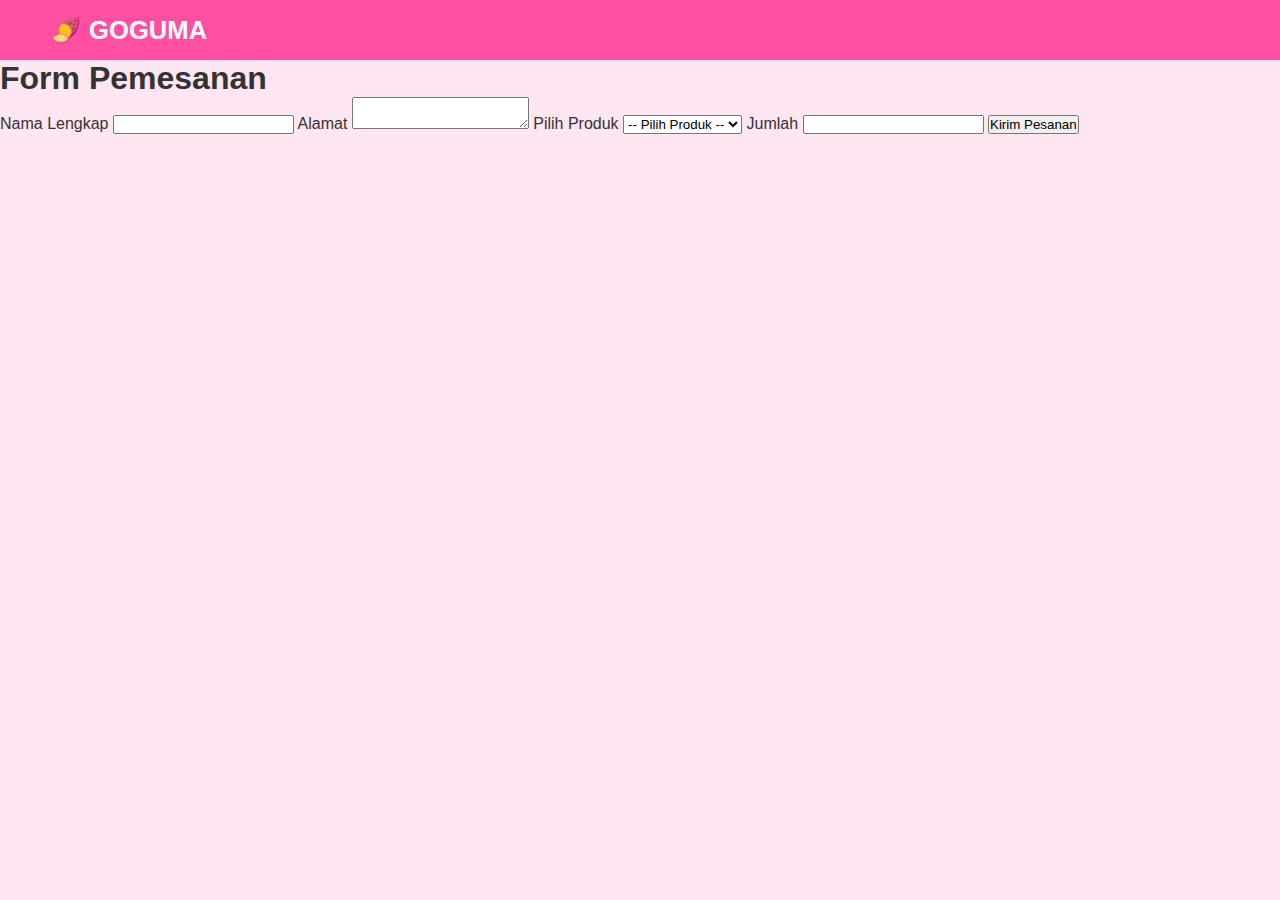
<file: order.html>
<!DOCTYPE html>
<html lang="id">
<head>
  <meta charset="UTF-8">
  <meta name="viewport" content="width=device-width, initial-scale=1.0">
  <title>Pemesanan - GOGUMA</title>
  <link rel="stylesheet" href="style.css">
  <script defer src="script.js"></script>
</head>
<body>
  <nav class="navbar">
    <div class="logo">🍠 GOGUMA</div>
  </nav>

  <section class="order-section">
    <h1>Form Pemesanan</h1>
    <form id="orderForm">
      <label>Nama Lengkap</label>
      <input type="text" id="nama" required>

      <label>Alamat</label>
      <textarea id="alamat" required></textarea>

      <label>Pilih Produk</label>
      <select id="produk" required>
        <option value="">-- Pilih Produk --</option>
        <option>Goguma Cake</option>
        <option>Goguma Bites</option>
      </select>

      <label>Jumlah</label>
      <input type="number" id="jumlah" min="1" required>

      <button type="submit" class="btn">Kirim Pesanan</button>
    </form>
  </section>
</body>
</html>
</file>
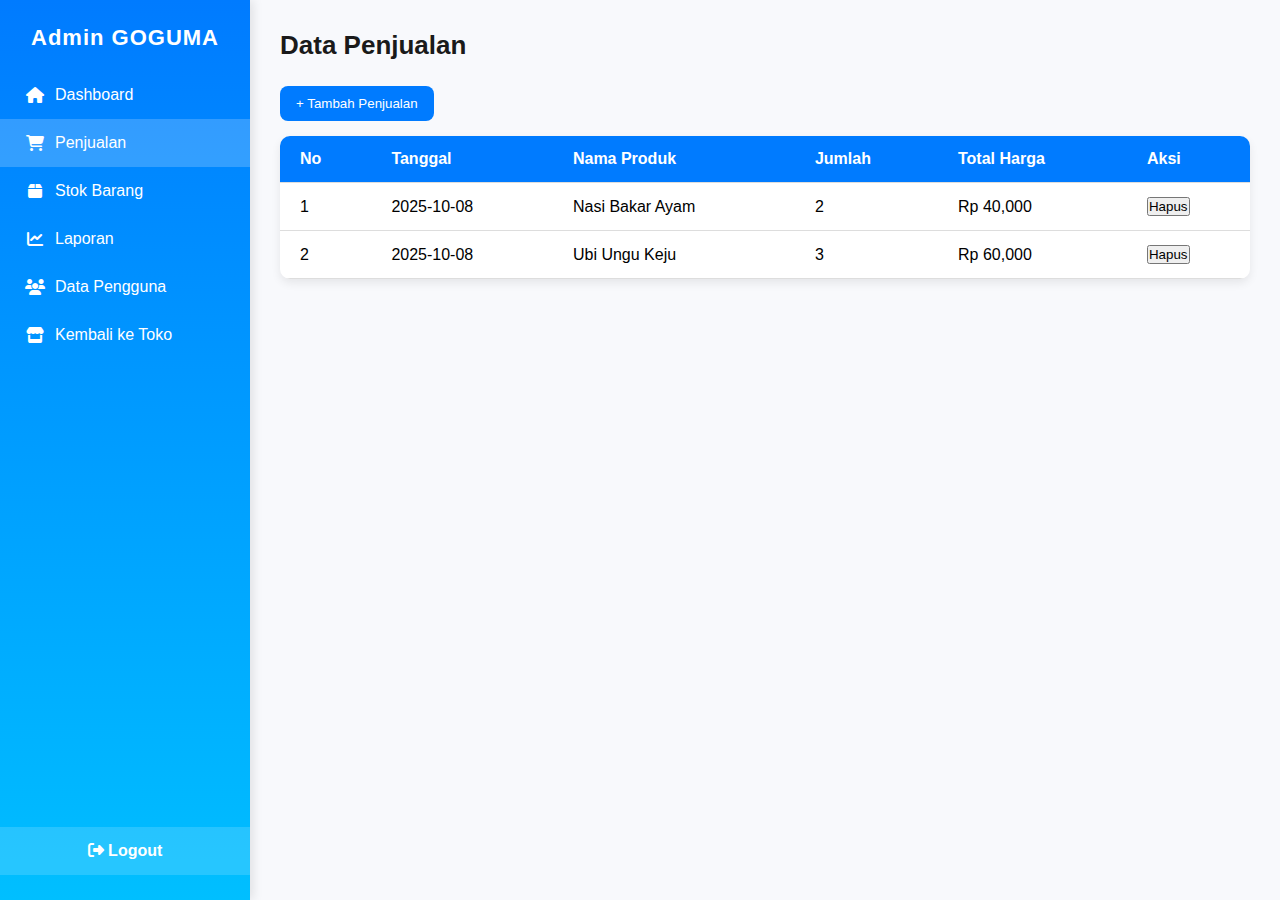
<file: penjualan.html>
<!DOCTYPE html>
<html lang="id">
<head>
  <meta charset="UTF-8" />
  <meta name="viewport" content="width=device-width, initial-scale=1.0" />
  <title>Penjualan - Admin GOGUMA</title>
  <link href="https://cdnjs.cloudflare.com/ajax/libs/font-awesome/6.5.0/css/all.min.css" rel="stylesheet" />
  <style>
    * {
      margin: 0;
      padding: 0;
      box-sizing: border-box;
      font-family: "Poppins", sans-serif;
    }

    body {
      display: flex;
      min-height: 100vh;
      background-color: #f8f9fc;
    }

    /* Sidebar */
    .sidebar {
      width: 250px;
      background: linear-gradient(180deg, #007bff, #00bfff);
      color: white;
      padding: 25px 0;
      display: flex;
      flex-direction: column;
      justify-content: space-between;
      box-shadow: 3px 0 10px rgba(0, 0, 0, 0.1);
    }

    .sidebar h2 {
      text-align: center;
      font-size: 22px;
      margin-bottom: 20px;
      letter-spacing: 1px;
    }

    .sidebar ul {
      list-style: none;
      padding: 0;
    }

    .sidebar ul li {
      padding: 15px 25px;
      transition: 0.3s;
      display: flex;
      align-items: center;
      gap: 10px;
    }

    .sidebar ul li:hover,
    .sidebar ul li.active {
      background: rgba(255, 255, 255, 0.2);
      cursor: pointer;
    }

    .sidebar ul li i {
      width: 20px;
      text-align: center;
    }

    .sidebar a {
      color: white;
      text-decoration: none;
      display: block;
    }

    .logout {
      text-align: center;
      padding: 15px;
      font-weight: bold;
      background: rgba(255, 255, 255, 0.15);
      cursor: pointer;
      transition: 0.3s;
    }

    .logout:hover {
      background: rgba(255, 255, 255, 0.3);
    }

    /* Content */
    .content {
      flex: 1;
      padding: 30px;
    }

    .content h1 {
      font-size: 26px;
      color: #1a1a1a;
      margin-bottom: 25px;
    }

    table {
      width: 100%;
      border-collapse: collapse;
      background: white;
      border-radius: 10px;
      overflow: hidden;
      box-shadow: 0 4px 10px rgba(0, 0, 0, 0.08);
    }

    th, td {
      padding: 14px 20px;
      border-bottom: 1px solid #ddd;
      text-align: left;
    }

    th {
      background-color: #007bff;
      color: white;
    }

    tr:hover {
      background-color: #f1f1f1;
    }

    .btn-tambah {
      background-color: #007bff;
      color: white;
      padding: 10px 16px;
      border: none;
      border-radius: 8px;
      cursor: pointer;
      margin-bottom: 15px;
      transition: 0.3s;
    }

    .btn-tambah:hover {
      background-color: #0066cc;
      transform: scale(1.05);
    }
  </style>
</head>

<body>
  <div class="sidebar">
    <div>
      <h2>Admin GOGUMA</h2>
      <ul>
        <li><i class="fa-solid fa-house"></i><a href="admin.html">Dashboard</a></li>
        <li class="active"><i class="fa-solid fa-cart-shopping"></i><a href="#">Penjualan</a></li>
        <li><i class="fa-solid fa-box"></i><a href="#">Stok Barang</a></li>
        <li><i class="fa-solid fa-chart-line"></i><a href="#">Laporan</a></li>
        <li><i class="fa-solid fa-users"></i><a href="#">Data Pengguna</a></li>
        <li><i class="fa-solid fa-store"></i><a href="index.html">Kembali ke Toko</a></li>
      </ul>
    </div>

    <div class="logout" onclick="logoutAdmin()">
      <i class="fa-solid fa-right-from-bracket"></i> Logout
    </div>
  </div>

  <div class="content">
    <h1>Data Penjualan</h1>

    <button class="btn-tambah" onclick="tambahPenjualan()">+ Tambah Penjualan</button>

    <table>
      <thead>
        <tr>
          <th>No</th>
          <th>Tanggal</th>
          <th>Nama Produk</th>
          <th>Jumlah</th>
          <th>Total Harga</th>
          <th>Aksi</th>
        </tr>
      </thead>
      <tbody id="data-penjualan">
        <!-- Data akan muncul di sini -->
      </tbody>
    </table>
  </div>

  <script>
    // Simulasi data penjualan
    let penjualan = [
      { tanggal: "2025-10-08", produk: "Nasi Bakar Ayam", jumlah: 2, total: 40000 },
      { tanggal: "2025-10-08", produk: "Ubi Ungu Keju", jumlah: 3, total: 60000 },
    ];

    function renderPenjualan() {
      const tbody = document.getElementById("data-penjualan");
      tbody.innerHTML = "";

      penjualan.forEach((item, index) => {
        tbody.innerHTML += `
          <tr>
            <td>${index + 1}</td>
            <td>${item.tanggal}</td>
            <td>${item.produk}</td>
            <td>${item.jumlah}</td>
            <td>Rp ${item.total.toLocaleString()}</td>
            <td><button onclick="hapusPenjualan(${index})">Hapus</button></td>
          </tr>
        `;
      });
    }

    function tambahPenjualan() {
      const tanggal = prompt("Masukkan tanggal (YYYY-MM-DD):");
      const produk = prompt("Masukkan nama produk:");
      const jumlah = prompt("Masukkan jumlah:");
      const total = prompt("Masukkan total harga:");

      if (tanggal && produk && jumlah && total) {
        penjualan.push({
          tanggal,
          produk,
          jumlah: parseInt(jumlah),
          total: parseInt(total),
        });
        renderPenjualan();
        alert("✅ Data penjualan berhasil ditambahkan!");
      } else {
        alert("⚠️ Data belum lengkap!");
      }
    }

    function hapusPenjualan(index) {
      if (confirm("Yakin ingin menghapus data ini?")) {
        penjualan.splice(index, 1);
        renderPenjualan();
      }
    }

    function logoutAdmin() {
      localStorage.removeItem("loginAdmin");
      window.location.href = "login.html";
    }

    // Tampilkan data awal
    renderPenjualan();
  </script>
</body>
</html>
</file>
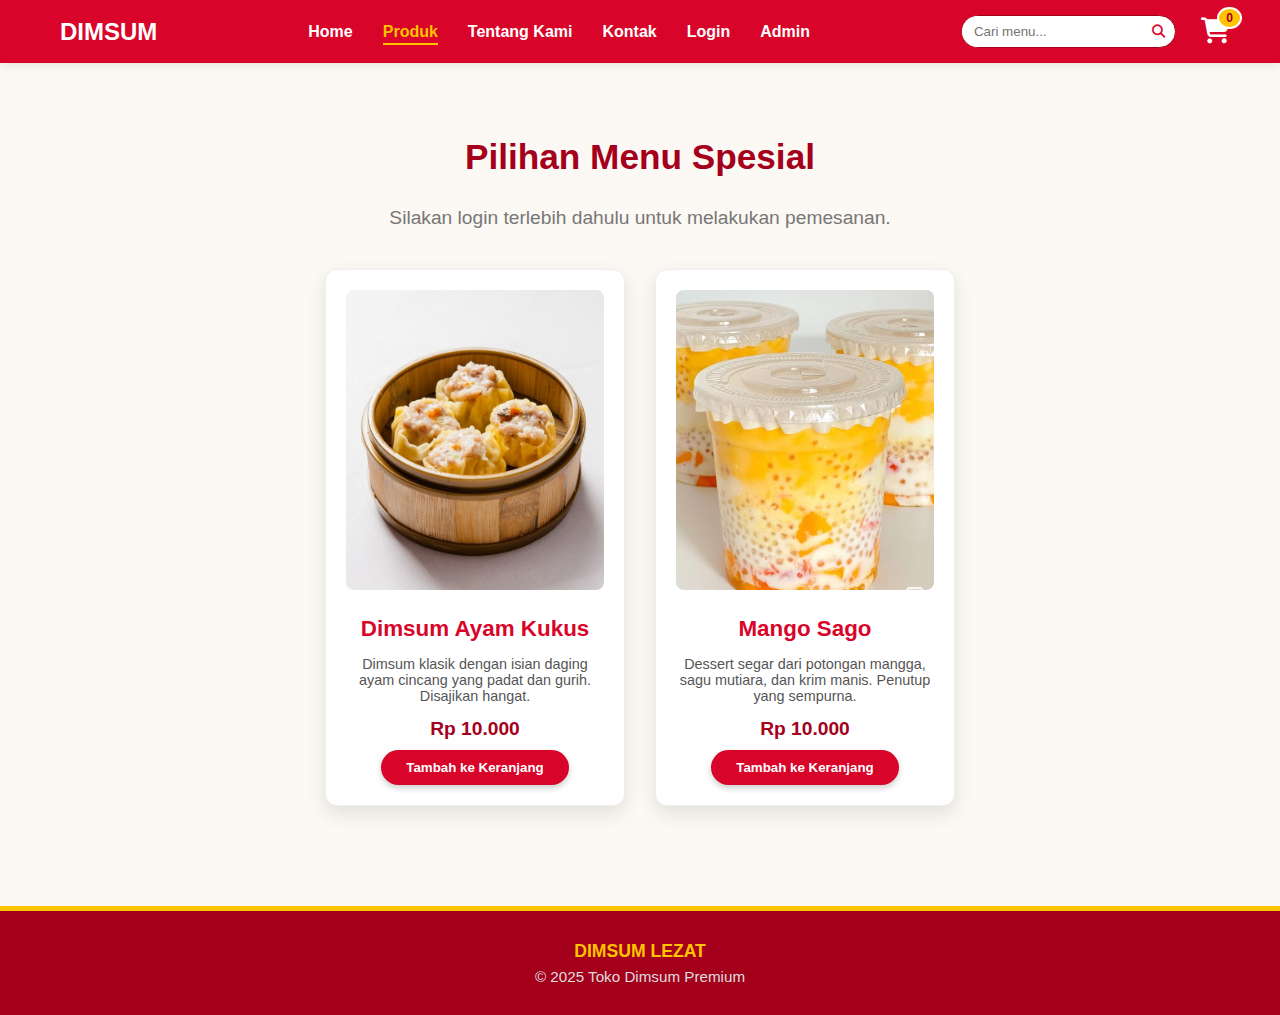
<file: products.html>
<!DOCTYPE html>
<html lang="id">
<head>
    <meta charset="utf-8" />
    <meta name="viewport" content="width=device-width, initial-scale=1" />
    <title>DIMSUM - Menu Produk Pilihan</title>
    <link href="https://cdnjs.cloudflare.com/ajax/libs/font-awesome/6.5.0/css/all.min.css" rel="stylesheet" />
    <style>
        /* Dimsum Theme (Red & Gold) - Consistency */
        :root{
            --red:#d90429;
            --gold:#ffc300;
            --red-dark:#a4001c;
            --bg:#fcf8f3; /* Light Cream */
            --white:#ffffff;
            --text:#333;
        }
        *{box-sizing:border-box}
        body{
            margin:0;
            font-family: "Poppins", sans-serif;
            background:var(--bg);
            color:var(--text);
        }
        /* Navbar */
        .navbar{
            display:flex;
            justify-content:space-between;
            align-items:center;
            background: var(--red);
            padding:15px 50px;
            color:white;
            gap:20px;
            box-shadow: 0 2px 10px rgba(0, 0, 0, 0.1);
        }
        .logo{display:flex;align-items:center;font-weight:700;font-size: 1.5rem;}
        .logo i{margin-right:10px;font-size:1.5rem}
        .menu{list-style:none;display:flex;gap:30px;margin:0;padding:0}
        .menu a{color:white;text-decoration:none;font-weight:600;transition: 0.3s;}
        .menu a:hover,
        .menu a.active{color:var(--gold); border-bottom: 2px solid var(--gold); padding-bottom: 3px;}

        .search-cart{display:flex;align-items:center;gap:25px}
        .search-box{display:flex;background:white;border-radius:25px;overflow:hidden;border:1px solid var(--red-dark)}
        .search-box input{border:0;padding:8px 12px;width:180px;outline:none}
        .search-box button{border:0;background:none;padding:8px 10px;cursor:pointer;color:var(--red)}

        .cart{position:relative;color:white;font-size:1.6rem;cursor:pointer}
        .cart span{
            position:absolute;top:-10px;right:-12px;
            background:var(--gold);color:var(--red-dark);
            font-size:0.75rem;padding:2px 7px;border-radius:50%;
            font-weight: bold; border: 2px solid white;
        }

        /* Products Section */
        .products{padding:50px 20px;text-align:center}
        .products h1{color:var(--red-dark);margin-bottom:30px;font-size: 2.2rem;}
        .products p.tagline {color: #777; font-size: 1.2rem; margin-bottom: 40px;}
        .product-container{display:flex;justify-content:center;flex-wrap:wrap;gap:30px}
        
        /* Product Card Styling */
        .product-card{
            background:var(--white);
            width:300px;
            border-radius:12px;
            padding:20px;
            text-align:center;
            box-shadow:0 8px 20px rgba(0,0,0,0.1);
            transition:all .3s;
            overflow: hidden;
            border: 1px solid #eee;
        }
        .product-card:hover{transform:translateY(-5px) scale(1.02); box-shadow:0 12px 25px rgba(0,0,0,0.15);}
        
        /* NEW IMAGE STYLE */
        .product-image {
            width: 100%;
            height: 300px; 
            object-fit: cover; 
            border-radius: 8px;
            margin-bottom: 10px;
        }
        
        .product-card h3{color:var(--red);margin:12px 0 8px; font-size: 1.4rem;}
        .product-card p{color:#555;font-size:.9rem; min-height: 40px;}
        .product-card h4{color:var(--red-dark);margin:10px 0;font-weight:800;font-size: 1.2rem;}
        
        .product-card button{
            background:var(--red);
            color:white;
            border:0;
            padding:10px 25px;
            border-radius:25px;
            cursor:pointer;
            font-weight:600;
            transition: background 0.3s;
            box-shadow: 0 3px 6px rgba(0,0,0,0.2);
        }
        .product-card button:hover{background:var(--red-dark); transform: scale(1.05);}
        
        /* Modal */
        .modal{display:none;position:fixed;left:0;top:0;width:100%;height:100%;background:rgba(0,0,0,0.6);z-index:1200}
        .modal-content{
            background:white;
            margin:7% auto; 
            border-radius:12px;
            padding:25px;
            width:90%;
            max-width:450px;
            position:relative;
            box-shadow: 0 5px 15px rgba(0,0,0,0.3);
        }
        .modal-content h2{color:var(--red); margin-bottom: 15px;}
        .close-btn{position:absolute;right:15px;top:10px;font-size:1.8rem;color:var(--red);cursor:pointer}
        .cart-items{max-height:300px;overflow-y:auto;margin-bottom:15px}
        .cart-item{display:flex;justify-content:space-between;align-items:center;padding:10px 0;border-bottom:1px solid #eee}
        .item-info { flex-grow: 1; }
        .item-price { font-weight: 600; color: var(--red-dark); }
        
        .cart-total{text-align:right;font-weight:800;color:var(--red);margin-top:15px;font-size: 1.2rem; border-top: 2px solid #eee; padding-top: 10px;}
        .checkout-btn{background:var(--red);color:white;padding:12px;border-radius:25px;border:0;width:100%;font-weight:700;cursor:pointer;margin-top:20px;}
        .checkout-btn:hover{background:var(--red-dark)}

        .remove-btn {
            background: none;
            border: none;
            color: #ccc;
            cursor: pointer;
            font-size: 1rem;
            margin-left: 10px;
            transition: color 0.2s;
        }
        .remove-btn:hover {
            color: var(--red);
        }

        /* Footer */
        footer{
            background:var(--red-dark);
            color:#fff;
            padding:30px 14px;
            text-align:center;
            margin-top:50px;
            border-top: 5px solid var(--gold);
        }
        footer div:first-child{font-weight:700;color:var(--gold); font-size: 1.1rem;}

        /* Responsive */
        @media (max-width:768px){ 
            .navbar{flex-direction: column; gap: 10px; padding: 15px 20px;}
            .menu{display:none;} 
            .search-cart{width: 100%; justify-content: space-around;}
            .search-box input{width:150px}
            .product-card{width:90%; max-width: none;}
        }
    </style>
</head>
<body>
    <nav class="navbar">
        <div class="logo"><i class="fa-solid fa-bao"></i> DIMSUM</div>

        <ul class="menu">
            <li><a href="index.html">Home</a></li>
            <li><a class="active" href="products.html">Produk</a></li>
            <li><a href="about.html">Tentang Kami</a></li>
            <li><a href="contact.html">Kontak</a></li>
            <li><a href="login.html" id="loginLogoutBtn">Login</a></li> 
            <li><a href="admin.html">Admin</a></li> 
        </ul>

        <div class="search-cart">
            <div class="search-box">
                <input id="searchInput" onkeyup="searchProduct()" placeholder="Cari menu..." />
                <button aria-label="Search"><i class="fa fa-search"></i></button>
            </div>
            <div class="cart" onclick="toggleCart()" role="button" aria-label="Keranjang Belanja">
                <i class="fa fa-shopping-cart"></i>
                <span id="cartCount">0</span>
            </div>
        </div>
    </nav>

    <section class="products">
        <h1>Pilihan Menu Spesial</h1>
        <p class="tagline">Silakan login terlebih dahulu untuk melakukan pemesanan.</p>

        <div class="product-container" id="productContainer">
            <div class="product-card" data-name="Dimsum Ayam Kukus">
                <img src="dimsum.jpg" alt="Foto Dimsum Ayam Kukus" class="product-image" />
                <h3>Dimsum Ayam Kukus</h3>
                <p>Dimsum klasik dengan isian daging ayam cincang yang padat dan gurih. Disajikan hangat.</p>
                <h4>Rp 10.000</h4>
                <button onclick="addToCart('Dimsum Ayam Kukus', 25000)">Tambah ke Keranjang</button>
            </div>

            <div class="product-card card-mango-sago" data-name="Mango Sago Dessert">
                <img src="manggo sago.jpg" alt="Foto Mango Sago Dessert" class="product-image" />
                <h3>Mango Sago</h3>
                <p>Dessert segar dari potongan mangga, sagu mutiara, dan krim manis. Penutup yang sempurna.</p>
                <h4>Rp 10.000</h4>
                <button onclick="addToCart('Mango Sago Dessert', 30000)">Tambah ke Keranjang</button>
            </div>

        </div>
    </section>

    <div id="cartModal" class="modal" aria-hidden="true">
        <div class="modal-content" role="dialog" aria-labelledby="cartTitle">
            <span class="close-btn" onclick="toggleCart()" role="button" aria-label="Tutup">&times;</span>
            <h2 id="cartTitle">Keranjang Belanja</h2>
            <div class="cart-items" id="cartItems"></div>
            <div class="cart-total" id="cartTotal">Total: Rp 0</div>
            <button class="checkout-btn" onclick="goToCheckout()">Lanjut ke Pembayaran</button>
        </div>
    </div>

    <footer>
        <div style="font-weight:700;color:var(--gold)">DIMSUM LEZAT</div>
        <div style="margin-top:6px;font-size:.95rem;color:#ddd">© 2025 Toko Dimsum Premium</div>
    </footer>

    <script>
        // Memastikan keranjang disimpan/diambil dari Local Storage
        let cart = JSON.parse(localStorage.getItem('cart')) || [];
        
        // Cek status login saat halaman dimuat
        const loginLogoutBtn = document.getElementById('loginLogoutBtn');
        checkLoginStatus(); 

        function isLoggedIn() {
            // Mengasumsikan status login disimpan di localStorage dengan kunci 'userLoggedIn'
            return localStorage.getItem('userLoggedIn') === 'true';
        }

        function checkLoginStatus() {
            if (isLoggedIn()) {
                loginLogoutBtn.innerText = 'Logout';
                loginLogoutBtn.href = '#'; // Mengubahnya menjadi action button
                loginLogoutBtn.onclick = handleLogout;
            } else {
                loginLogoutBtn.innerText = 'Login';
                loginLogoutBtn.href = 'login.html'; // Arahkan ke halaman login
                loginLogoutBtn.onclick = null;
            }
        }

        function handleLogout(e) {
            e.preventDefault();
            localStorage.removeItem('userLoggedIn');
            localStorage.removeItem('cart'); // Hapus keranjang saat logout
            cart = [];
            document.getElementById('cartCount').innerText = 0;
            checkLoginStatus();
            updateCartModal();
            alert('Anda telah logout. Keranjang Anda dikosongkan.');
        }

        function addToCart(name, price){
            if (!isLoggedIn()) {
                alert("Anda harus login terlebih dahulu untuk menambah produk ke keranjang!");
                // Opsional: Arahkan ke halaman login
                window.location.href = 'login.html'; 
                return;
            }

            cart.push({name, price});
            localStorage.setItem('cart', JSON.stringify(cart));
            document.getElementById('cartCount').innerText = cart.length;
            updateCartModal();
            console.log(name + " berhasil ditambahkan!");
        }

        function toggleCart(){
            const modal = document.getElementById('cartModal');
            modal.style.display = modal.style.display === 'block' ? 'none' : 'block';
            updateCartModal();
        }

        function removeItem(index){
            if(confirm("Yakin ingin menghapus item ini dari keranjang?")){
                cart.splice(index, 1);
                localStorage.setItem('cart', JSON.stringify(cart));
                document.getElementById('cartCount').innerText = cart.length;
                updateCartModal();
            }
        }

        function updateCartModal(){
            const list = document.getElementById('cartItems');
            const totalEl = document.getElementById('cartTotal');
            list.innerHTML = '';
            let total = 0;
            
            if (cart.length === 0) {
                list.innerHTML = '<p style="text-align: center; color: #888;">Keranjang Anda masih kosong.</p>';
            } else {
                cart.forEach((it, idx) => {
                    total += it.price;
                    const div = document.createElement('div');
                    div.className = 'cart-item';
                    const formattedPrice = it.price.toLocaleString('id-ID');
                    
                    div.innerHTML = `
                        <span class="item-info">${it.name}</span>
                        <span class="item-price">Rp ${formattedPrice}</span>
                        <button class="remove-btn" onclick="removeItem(${idx})" aria-label="Hapus ${it.name}">&times;</button>
                    `;
                    list.appendChild(div);
                });
            }
            totalEl.innerText = 'Total: Rp ' + total.toLocaleString('id-ID');
        }

        function goToCheckout(){
            if (!isLoggedIn()) {
                alert("Anda harus login untuk melanjutkan ke pembayaran!");
                window.location.href = 'login.html'; 
                return;
            }
            if(cart.length === 0){ alert('Keranjang masih kosong!'); return; }
            localStorage.setItem('cart', JSON.stringify(cart));
            window.location.href = 'checkout.html';
        }

        function searchProduct(){
            const q = document.getElementById('searchInput').value.toLowerCase();
            const cards = document.getElementsByClassName('product-card');
            for(let i=0;i<cards.length;i++){
                const title = cards[i].getAttribute('data-name').toLowerCase();
                cards[i].style.display = title.includes(q) ? 'block' : 'none';
            }
        }

        // Close modal saat klik di luar konten
        window.addEventListener('click', (e) => {
            const modal = document.getElementById('cartModal');
            if(e.target === modal) modal.style.display = 'none';
        });

        // Update count dan modal saat pertama kali dimuat
        document.getElementById('cartCount').innerText = cart.length;
        updateCartModal();
    </script>
</body>
</html>
</file>
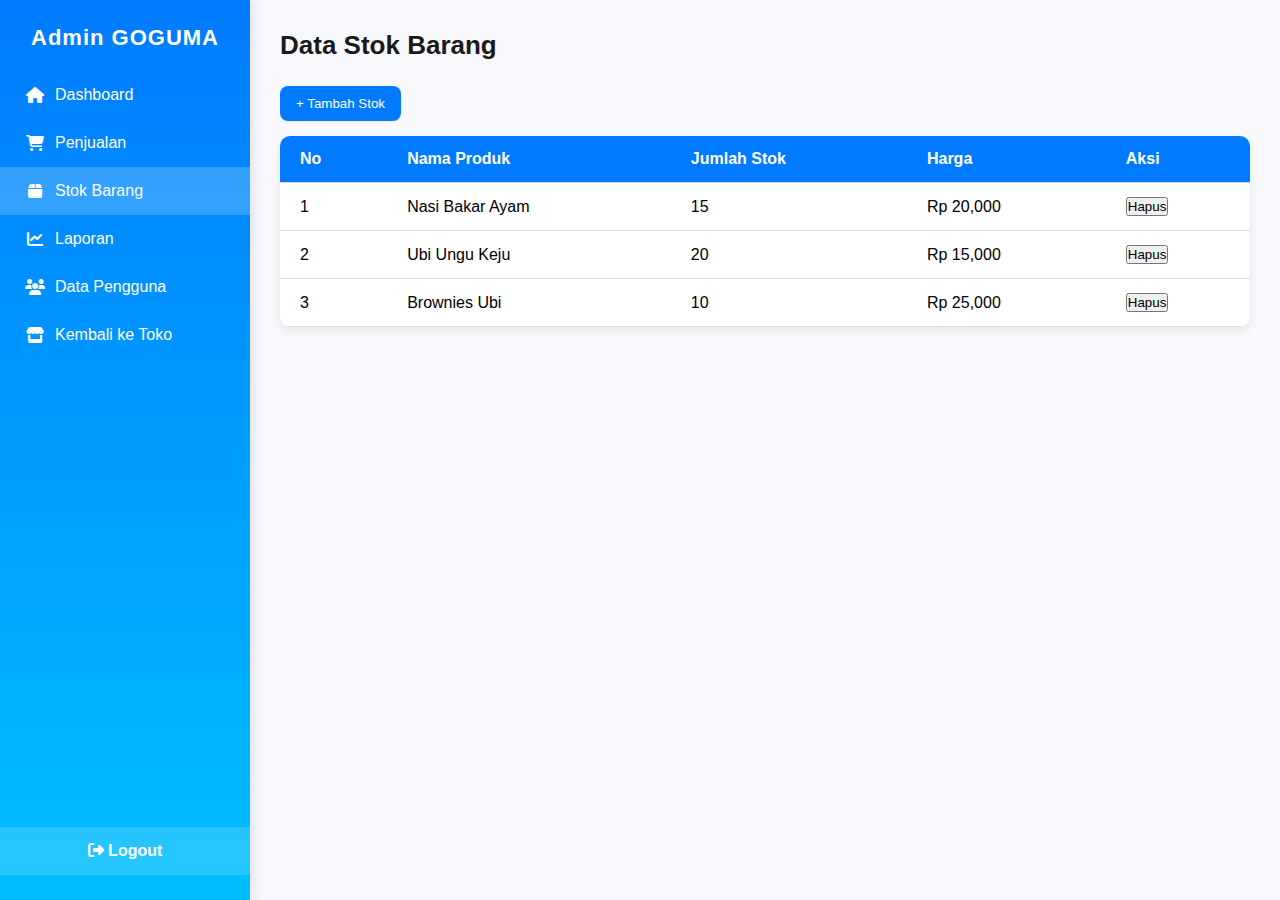
<file: stok.html>
<!DOCTYPE html>
<html lang="id">
<head>
  <meta charset="UTF-8" />
  <meta name="viewport" content="width=device-width, initial-scale=1.0" />
  <title>Stok Barang - Admin GOGUMA</title>
  <link href="https://cdnjs.cloudflare.com/ajax/libs/font-awesome/6.5.0/css/all.min.css" rel="stylesheet" />
  <style>
    * {
      margin: 0;
      padding: 0;
      box-sizing: border-box;
      font-family: "Poppins", sans-serif;
    }

    body {
      display: flex;
      min-height: 100vh;
      background-color: #f8f9fc;
    }

    /* Sidebar */
    .sidebar {
      width: 250px;
      background: linear-gradient(180deg, #007bff, #00bfff);
      color: white;
      padding: 25px 0;
      display: flex;
      flex-direction: column;
      justify-content: space-between;
      box-shadow: 3px 0 10px rgba(0, 0, 0, 0.1);
    }

    .sidebar h2 {
      text-align: center;
      font-size: 22px;
      margin-bottom: 20px;
      letter-spacing: 1px;
    }

    .sidebar ul {
      list-style: none;
      padding: 0;
    }

    .sidebar ul li {
      padding: 15px 25px;
      transition: 0.3s;
      display: flex;
      align-items: center;
      gap: 10px;
    }

    .sidebar ul li:hover,
    .sidebar ul li.active {
      background: rgba(255, 255, 255, 0.2);
      cursor: pointer;
    }

    .sidebar ul li i {
      width: 20px;
      text-align: center;
    }

    .sidebar a {
      color: white;
      text-decoration: none;
      display: block;
    }

    .logout {
      text-align: center;
      padding: 15px;
      font-weight: bold;
      background: rgba(255, 255, 255, 0.15);
      cursor: pointer;
      transition: 0.3s;
    }

    .logout:hover {
      background: rgba(255, 255, 255, 0.3);
    }

    /* Content */
    .content {
      flex: 1;
      padding: 30px;
    }

    .content h1 {
      font-size: 26px;
      color: #1a1a1a;
      margin-bottom: 25px;
    }

    table {
      width: 100%;
      border-collapse: collapse;
      background: white;
      border-radius: 10px;
      overflow: hidden;
      box-shadow: 0 4px 10px rgba(0, 0, 0, 0.08);
    }

    th, td {
      padding: 14px 20px;
      border-bottom: 1px solid #ddd;
      text-align: left;
    }

    th {
      background-color: #007bff;
      color: white;
    }

    tr:hover {
      background-color: #f1f1f1;
    }

    .btn-tambah {
      background-color: #007bff;
      color: white;
      padding: 10px 16px;
      border: none;
      border-radius: 8px;
      cursor: pointer;
      margin-bottom: 15px;
      transition: 0.3s;
    }

    .btn-tambah:hover {
      background-color: #0066cc;
      transform: scale(1.05);
    }
  </style>
</head>

<body>
  <div class="sidebar">
    <div>
      <h2>Admin GOGUMA</h2>
      <ul>
        <li><i class="fa-solid fa-house"></i><a href="admin.html">Dashboard</a></li>
        <li><i class="fa-solid fa-cart-shopping"></i><a href="penjualan.html">Penjualan</a></li>
        <li class="active"><i class="fa-solid fa-box"></i><a href="#">Stok Barang</a></li>
        <li><i class="fa-solid fa-chart-line"></i><a href="#">Laporan</a></li>
        <li><i class="fa-solid fa-users"></i><a href="#">Data Pengguna</a></li>
        <li><i class="fa-solid fa-store"></i><a href="index.html">Kembali ke Toko</a></li>
      </ul>
    </div>

    <div class="logout" onclick="logoutAdmin()">
      <i class="fa-solid fa-right-from-bracket"></i> Logout
    </div>
  </div>

  <div class="content">
    <h1>Data Stok Barang</h1>

    <button class="btn-tambah" onclick="tambahStok()">+ Tambah Stok</button>

    <table>
      <thead>
        <tr>
          <th>No</th>
          <th>Nama Produk</th>
          <th>Jumlah Stok</th>
          <th>Harga</th>
          <th>Aksi</th>
        </tr>
      </thead>
      <tbody id="data-stok">
        <!-- Data stok akan muncul di sini -->
      </tbody>
    </table>
  </div>

  <script>
    let stok = [
      { produk: "Nasi Bakar Ayam", jumlah: 15, harga: 20000 },
      { produk: "Ubi Ungu Keju", jumlah: 20, harga: 15000 },
      { produk: "Brownies Ubi", jumlah: 10, harga: 25000 },
    ];

    function renderStok() {
      const tbody = document.getElementById("data-stok");
      tbody.innerHTML = "";

      stok.forEach((item, index) => {
        tbody.innerHTML += `
          <tr>
            <td>${index + 1}</td>
            <td>${item.produk}</td>
            <td>${item.jumlah}</td>
            <td>Rp ${item.harga.toLocaleString()}</td>
            <td><button onclick="hapusStok(${index})">Hapus</button></td>
          </tr>
        `;
      });
    }

    function tambahStok() {
      const produk = prompt("Masukkan nama produk:");
      const jumlah = prompt("Masukkan jumlah stok:");
      const harga = prompt("Masukkan harga satuan:");

      if (produk && jumlah && harga) {
        stok.push({
          produk,
          jumlah: parseInt(jumlah),
          harga: parseInt(harga),
        });
        renderStok();
        alert("✅ Data stok berhasil ditambahkan!");
      } else {
        alert("⚠️ Data belum lengkap!");
      }
    }

    function hapusStok(index) {
      if (confirm("Yakin ingin menghapus stok ini?")) {
        stok.splice(index, 1);
        renderStok();
      }
    }

    function logoutAdmin() {
      localStorage.removeItem("loginAdmin");
      window.location.href = "login.html";
    }

    // tampilkan data stok saat halaman dibuka
    renderStok();
  </script>
</body>
</html>
</file>
<file: style.css>
/* =========================================================
   🌸 GOGUMA PREMIUM STORE STYLE (Final Optimized)
   ========================================================= */

/* ===== COLOR VARIABLES ===== */
:root {
  --pink: #ff4fa3;
  --pink-dark: #e60073;
  --pink-soft: #ffe6f2;
  --pink-bg: #fff0f7;
  --blue: #00bfff;
  --text-dark: #333;
  --text-gray: #555;
  --white: #fff;
  --shadow: 0 4px 10px rgba(0, 0, 0, 0.1);
}

/* ===== RESET & GLOBAL ===== */
* {
  margin: 0;
  padding: 0;
  box-sizing: border-box;
  font-family: "Poppins", sans-serif;
}

body {
  background-color: var(--pink-soft);
  color: var(--text-dark);
}

/* ===== NAVBAR ===== */
.navbar {
  display: flex;
  justify-content: space-between;
  align-items: center;
  background-color: var(--pink);
  padding: 15px 50px;
  color: var(--white);
  flex-wrap: wrap;
}

.logo {
  display: flex;
  align-items: center;
  font-size: 1.6rem;
  font-weight: bold;
}

.logo i {
  margin-right: 10px;
  font-size: 1.8rem;
}

.menu {
  list-style: none;
  display: flex;
  gap: 30px;
  flex-wrap: wrap;
}

.menu li a {
  color: var(--white);
  text-decoration: none;
  font-weight: 600;
  transition: 0.3s;
}

.menu li a:hover,
.menu li a.active {
  text-decoration: underline;
}

.search-cart {
  display: flex;
  align-items: center;
  gap: 20px;
}

.search-box {
  background: var(--white);
  border-radius: 30px;
  display: flex;
  align-items: center;
  padding: 5px 10px;
}

.search-box input {
  border: none;
  outline: none;
  padding: 5px 10px;
  font-size: 0.9rem;
  width: 200px;
}

.search-box button {
  border: none;
  background: none;
  cursor: pointer;
  color: var(--pink);
  font-size: 1rem;
}

.cart {
  position: relative;
  font-size: 1.5rem;
  cursor: pointer;
}

.cart span {
  position: absolute;
  top: -8px;
  right: -10px;
  background-color: var(--white);
  color: var(--pink);
  font-size: 0.8rem;
  font-weight: bold;
  padding: 3px 6px;
  border-radius: 50%;
}

/* ===== HERO (HOME) ===== */
.hero {
  text-align: center;
  padding: 100px 20px;
  background-color: var(--white);
  margin: 50px auto;
  width: 80%;
  border-radius: 20px;
  box-shadow: var(--shadow);
}

.hero h1 {
  font-size: 2rem;
  color: var(--pink);
  margin-bottom: 15px;
}

.hero p {
  font-size: 1rem;
  color: var(--text-gray);
  line-height: 1.6;
}

/* ===== PRODUCTS ===== */
.products {
  text-align: center;
  padding: 60px 20px;
}

.products h1 {
  color: var(--pink-dark);
  margin-bottom: 30px;
}

.product-container {
  display: flex;
  justify-content: center;
  flex-wrap: wrap;
  gap: 30px;
}

.product-card {
  background-color: var(--white);
  width: 300px;
  border-radius: 20px;
  box-shadow: var(--shadow);
  padding: 20px;
  text-align: center;
  transition: transform 0.2s ease;
}

.product-card:hover {
  transform: scale(1.05);
}

.product-card img {
  width: 100%;
  border-radius: 15px;
  height: 180px;
  object-fit: cover;
}

.product-card h3 {
  color: var(--pink-dark);
  margin: 15px 0 5px;
}

.product-card p {
  font-size: 0.9rem;
  color: var(--text-gray);
}

.product-card h4 {
  color: var(--pink);
  font-weight: bold;
  margin: 10px 0;
}

.product-card button {
  background-color: var(--pink);
  color: var(--white);
  border: none;
  padding: 10px 20px;
  border-radius: 25px;
  cursor: pointer;
  font-weight: 600;
  transition: 0.3s;
}

.product-card button:hover {
  background-color: var(--pink-dark);
}

/* ===== ABOUT ===== */
.about {
  background-color: var(--pink-soft);
  text-align: center;
  padding: 100px 20px;
}

.about-card {
  background-color: var(--pink-bg);
  padding: 60px 40px;
  border-radius: 25px;
  box-shadow: var(--shadow);
  max-width: 900px;
  margin: 0 auto;
}

.about-card h1 {
  color: var(--pink-dark);
  font-size: 2rem;
  margin-bottom: 20px;
}

.about-card p {
  color: var(--text-gray);
  font-size: 1.1rem;
  line-height: 1.6;
}

/* ===== CONTACT ===== */
.contact {
  background-color: var(--pink-soft);
  min-height: 80vh;
  display: flex;
  justify-content: center;
  align-items: center;
  text-align: center;
  padding: 60px 20px;
}

.contact-container {
  background-color: var(--pink-bg);
  padding: 60px 40px;
  border-radius: 20px;
  box-shadow: var(--shadow);
  max-width: 700px;
  width: 100%;
}

.contact h1 {
  font-size: 2rem;
  color: var(--pink-dark);
  margin-bottom: 15px;
}

.contact p {
  font-size: 1.1rem;
  color: var(--text-gray);
  margin-bottom: 30px;
}

.wa-btn {
  display: inline-block;
  background-color: #25d366;
  color: var(--white);
  font-weight: 600;
  text-decoration: none;
  padding: 12px 24px;
  border-radius: 30px;
  transition: 0.3s;
}

.wa-btn i {
  margin-right: 8px;
}

.wa-btn:hover {
  background-color: #1da851;
  transform: scale(1.05);
}

/* ===== LOGIN ===== */
.login-body {
  background-color: #f5f5f5;
  display: flex;
  justify-content: center;
  align-items: center;
  height: 100vh;
}

.login-box {
  background: var(--white);
  border: 3px solid var(--pink);
  padding: 30px 40px;
  width: 320px;
  box-shadow: 4px 4px 0 var(--pink);
  text-align: center;
  border-radius: 10px;
}

.login-box h2 {
  margin-bottom: 20px;
  color: var(--pink);
  font-weight: 700;
}

.login-box input[type="text"],
.login-box input[type="password"] {
  width: 100%;
  padding: 10px;
  margin: 8px 0;
  border: 1px solid #ccc;
  border-radius: 5px;
}

.login-box button {
  width: 100%;
  padding: 10px;
  background-color: var(--pink);
  border: none;
  color: var(--white);
  font-weight: bold;
  cursor: pointer;
  border-radius: 5px;
  transition: 0.3s;
}

.login-box button:hover {
  background-color: var(--pink-dark);
}

.login-box a {
  display: block;
  margin-top: 15px;
  text-decoration: none;
  color: var(--pink);
  font-size: 14px;
}

.login-box a:hover {
  text-decoration: underline;
}

/* ===== ADMIN DASHBOARD ===== */
.sidebar {
  width: 250px;
  background: linear-gradient(180deg, #007bff, var(--blue));
  color: var(--white);
  padding: 25px 0;
  display: flex;
  flex-direction: column;
  justify-content: space-between;
  box-shadow: 3px 0 10px rgba(0, 0, 0, 0.1);
}

.sidebar h2 {
  text-align: center;
  font-size: 22px;
  margin-bottom: 20px;
  letter-spacing: 1px;
}

.sidebar ul {
  list-style: none;
}

.sidebar ul li {
  padding: 15px 25px;
  transition: 0.3s;
  display: flex;
  align-items: center;
  gap: 10px;
}

.sidebar ul li:hover,
.sidebar ul li.active {
  background: rgba(255, 255, 255, 0.2);
  cursor: pointer;
}

.sidebar a {
  color: var(--white);
  text-decoration: none;
  width: 100%;
}

.logout {
  text-align: center;
  padding: 15px;
  font-weight: bold;
  background: rgba(255, 255, 255, 0.15);
  cursor: pointer;
  transition: 0.3s;
}

.logout:hover {
  background: rgba(255, 255, 255, 0.3);
}

.content {
  flex: 1;
  padding: 30px;
}

.info-cards {
  display: flex;
  gap: 20px;
  flex-wrap: wrap;
}

.card {
  background: var(--white);
  flex: 1;
  min-width: 200px;
  padding: 25px;
  border-radius: 15px;
  box-shadow: var(--shadow);
  text-align: center;
}

.card i {
  font-size: 30px;
  color: #007bff;
  margin-bottom: 10px;
}

.card h3 {
  font-size: 18px;
  margin-bottom: 8px;
}

.card p {
  font-size: 16px;
  font-weight: bold;
  color: var(--text-dark);
}

/* ===== FOOTER ===== */
footer {
  background-color: #000;
  color: #ddd;
  padding: 60px 20px 30px;
  text-align: center;
}

.footer-container {
  display: flex;
  justify-content: space-around;
  flex-wrap: wrap;
  margin-bottom: 20px;
}

.footer-item h3 {
  color: var(--pink);
  margin-bottom: 15px;
}

.footer-item p {
  color: #aaa;
  font-size: 0.95rem;
  margin: 5px 0;
}

footer hr {
  border: 0.5px solid var(--pink);
  margin: 20px auto;
  width: 90%;
}

footer .copyright {
  color: #bbb;
  font-size: 0.9rem;
  margin-top: 15px;
}

/* ===== RESPONSIVE ===== */
@media (max-width: 768px) {
  .navbar {
    flex-direction: column;
    gap: 15px;
    text-align: center;
  }

  .menu {
    flex-direction: column;
  }

  .search-cart {
    flex-direction: column;
  }

  .hero {
    width: 90%;
    padding: 60px 15px;
  }

  .footer-container {
    flex-direction: column;
    gap: 30px;
  }

  .info-cards {
    flex-direction: column;
  }
}
</file>
